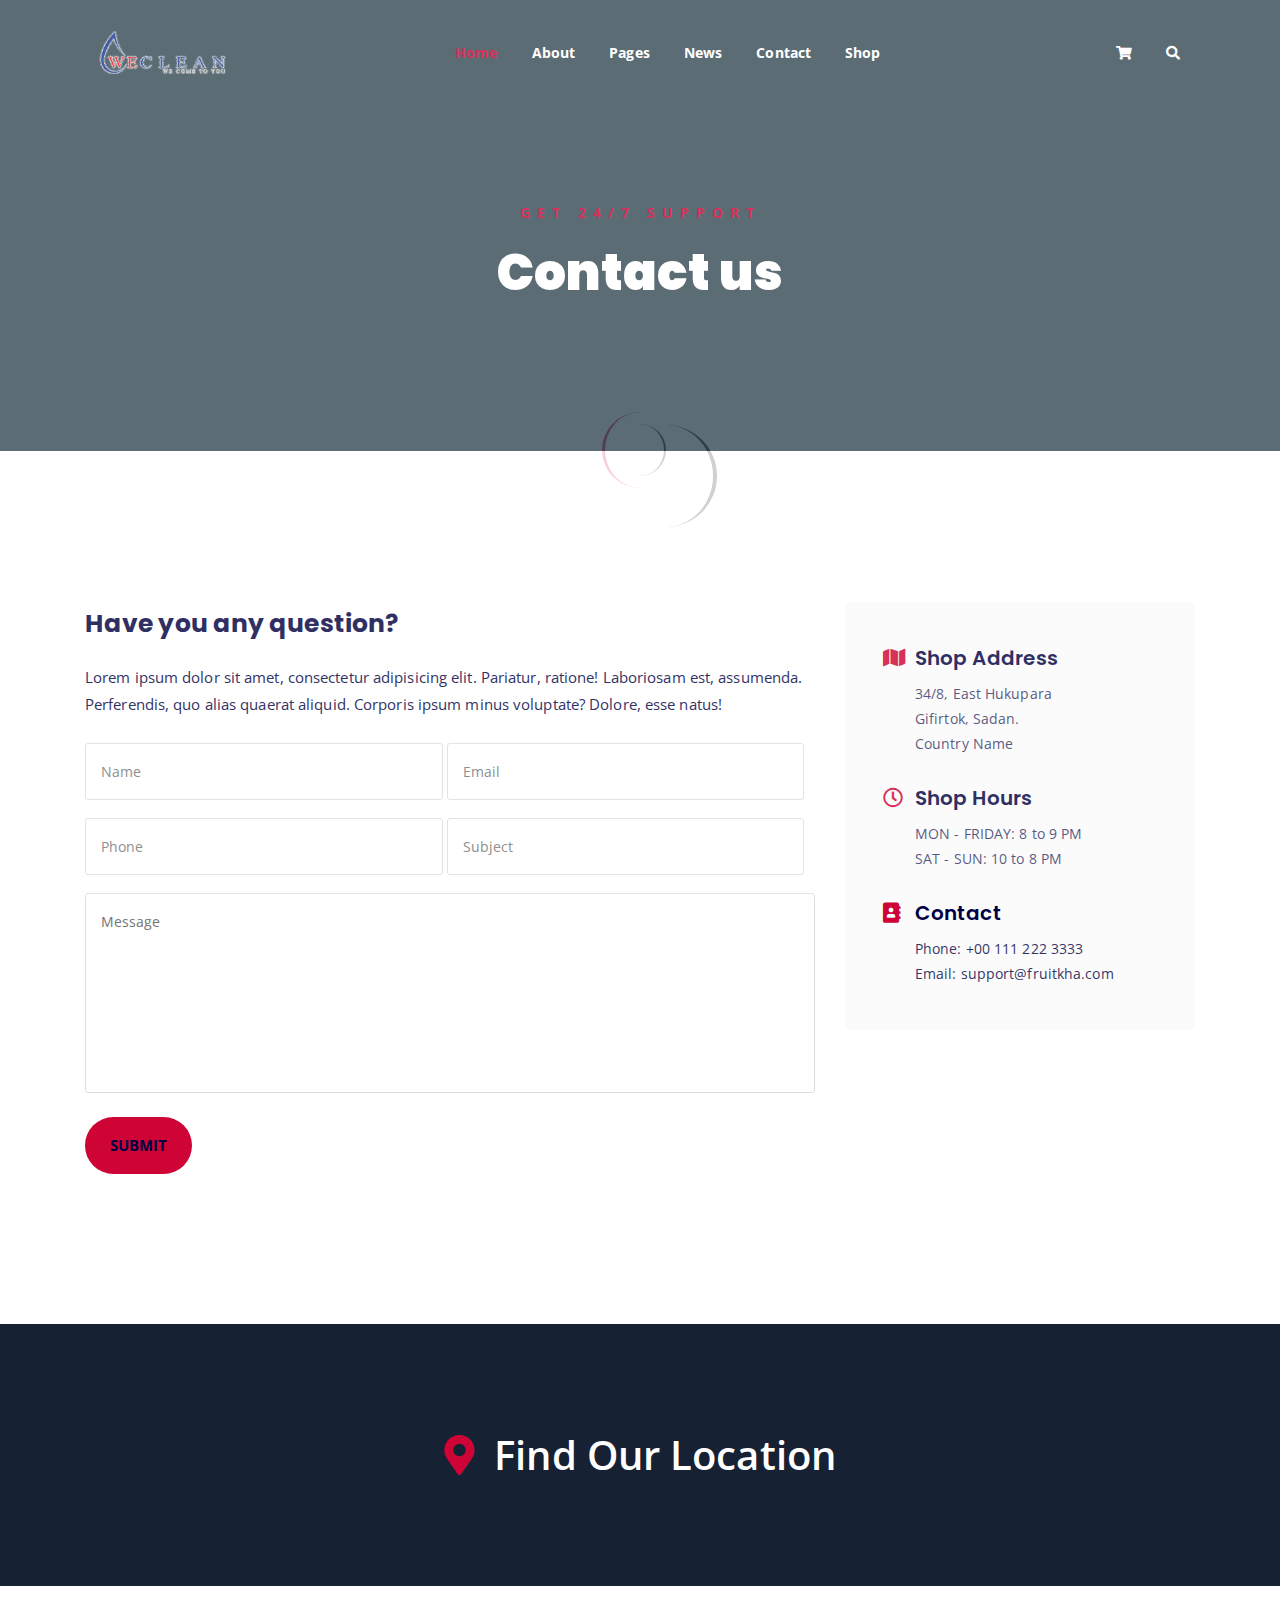
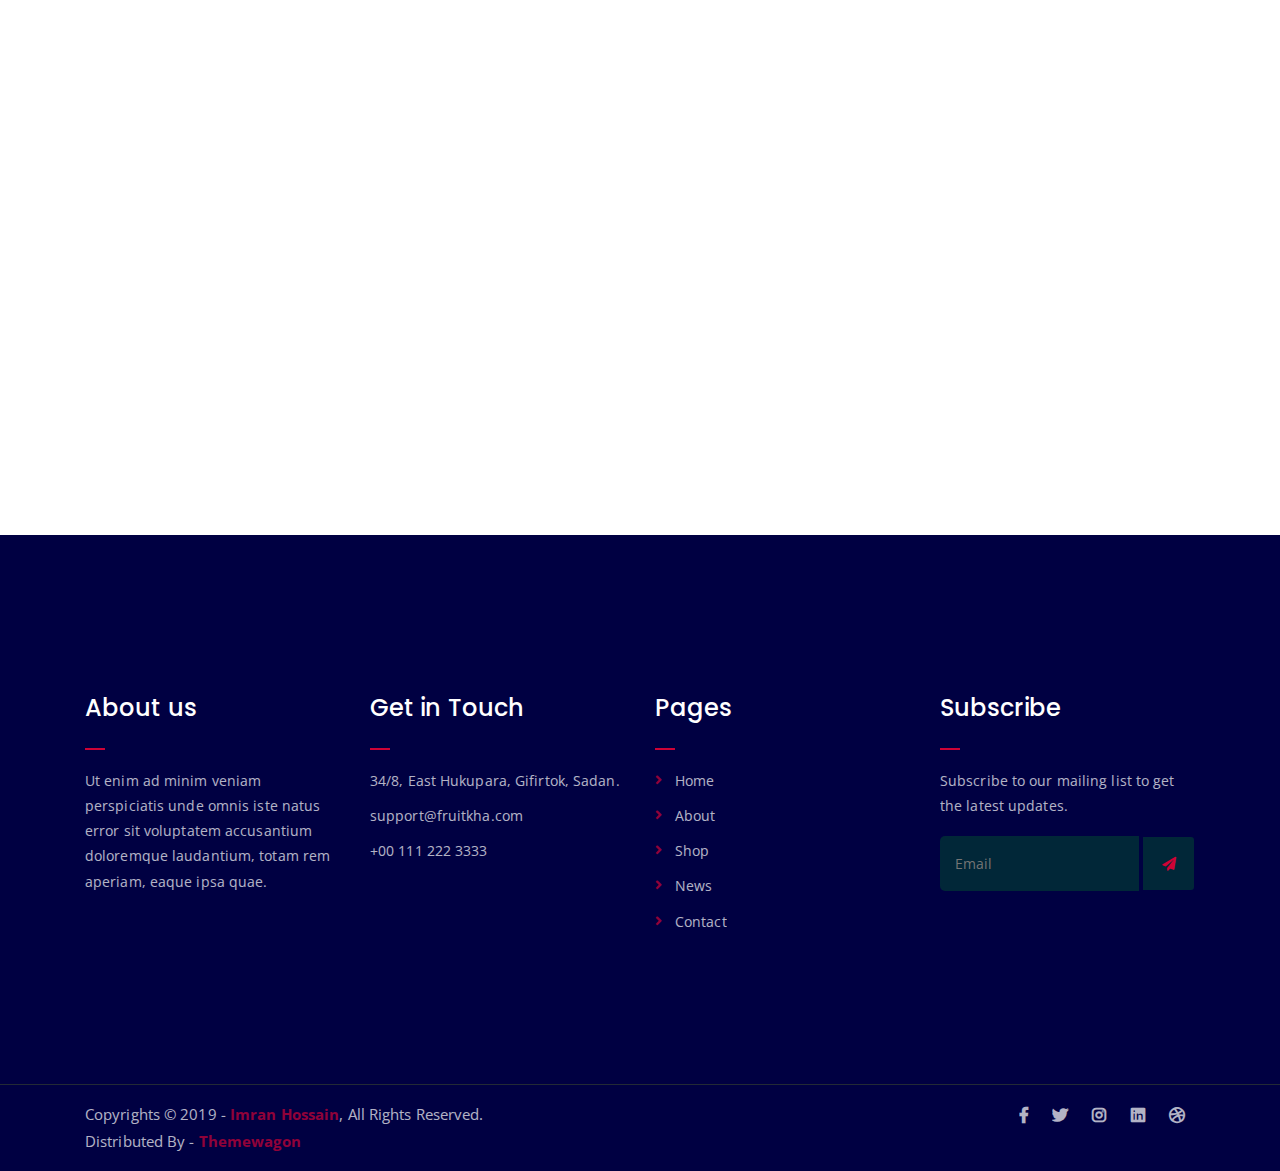
<file: contact.html>
<!DOCTYPE html>
<html lang="en">
<head>
	<meta charset="UTF-8">
	<meta http-equiv="X-UA-Compatible" content="IE=edge">
	<meta name="viewport" content="width=device-width, initial-scale=1">
	<meta name="description" content="Responsive Bootstrap4 Shop Template, Created by Imran Hossain from https://imransdesign.com/">

	<!-- title -->
	<title>Contact</title>

	<!-- favicon -->
	<link rel="shortcut icon" type="image/png" href="assets/img/favicon.png">
	<!-- google font -->
	<link href="https://fonts.googleapis.com/css?family=Open+Sans:300,400,700" rel="stylesheet">
	<link href="https://fonts.googleapis.com/css?family=Poppins:400,700&display=swap" rel="stylesheet">
	<!-- fontawesome -->
	<link rel="stylesheet" href="assets/css/all.min.css">
	<!-- bootstrap -->
	<link rel="stylesheet" href="assets/bootstrap/css/bootstrap.min.css">
	<!-- owl carousel -->
	<link rel="stylesheet" href="assets/css/owl.carousel.css">
	<!-- magnific popup -->
	<link rel="stylesheet" href="assets/css/magnific-popup.css">
	<!-- animate css -->
	<link rel="stylesheet" href="assets/css/animate.css">
	<!-- mean menu css -->
	<link rel="stylesheet" href="assets/css/meanmenu.min.css">
	<!-- main style -->
	<link rel="stylesheet" href="assets/css/main.css">
	<!-- responsive -->
	<link rel="stylesheet" href="assets/css/responsive.css">

</head>
<body>
	
	<!--PreLoader-->
    <div class="loader">
        <div class="loader-inner">
            <div class="circle"></div>
        </div>
    </div>
    <!--PreLoader Ends-->
	
	<!-- header -->
	<div class="top-header-area" id="sticker">
		<div class="container">
			<div class="row">
				<div class="col-lg-12 col-sm-12 text-center">
					<div class="main-menu-wrap">
						<!-- logo -->
						<div class="site-logo">
							<a href="index.html">
								<img src="assets/img/logo.png" alt="">
							</a>
						</div>
						<!-- logo -->

						<!-- menu start -->
						<nav class="main-menu">
							<ul>
								<li class="current-list-item"><a href="#">Home</a>
									<ul class="sub-menu">
										<li><a href="index.html">Static Home</a></li>
										<li><a href="index_2.html">Slider Home</a></li>
									</ul>
								</li>
								<li><a href="about.html">About</a></li>
								<li><a href="#">Pages</a>
									<ul class="sub-menu">
										<li><a href="404.html">404 page</a></li>
										<li><a href="about.html">About</a></li>
										<li><a href="cart.html">Cart</a></li>
										<li><a href="checkout.html">Check Out</a></li>
										<li><a href="contact.html">Contact</a></li>
										<li><a href="news.html">News</a></li>
										<li><a href="shop.html">Shop</a></li>
									</ul>
								</li>
								<li><a href="news.html">News</a>
									<ul class="sub-menu">
										<li><a href="news.html">News</a></li>
										<li><a href="single-news.html">Single News</a></li>
									</ul>
								</li>
								<li><a href="contact.html">Contact</a></li>
								<li><a href="shop.html">Shop</a>
									<ul class="sub-menu">
										<li><a href="shop.html">Shop</a></li>
										<li><a href="checkout.html">Check Out</a></li>
										<li><a href="single-product.html">Single Product</a></li>
										<li><a href="cart.html">Cart</a></li>
									</ul>
								</li>
								<li>
									<div class="header-icons">
										<a class="shopping-cart" href="cart.html"><i class="fas fa-shopping-cart"></i></a>
										<a class="mobile-hide search-bar-icon" href="#"><i class="fas fa-search"></i></a>
									</div>
								</li>
							</ul>
						</nav>
						<a class="mobile-show search-bar-icon" href="#"><i class="fas fa-search"></i></a>
						<div class="mobile-menu"></div>
						<!-- menu end -->
					</div>
				</div>
			</div>
		</div>
	</div>
	<!-- end header -->

	<!-- search area -->
	<div class="search-area">
		<div class="container">
			<div class="row">
				<div class="col-lg-12">
					<span class="close-btn"><i class="fas fa-window-close"></i></span>
					<div class="search-bar">
						<div class="search-bar-tablecell">
							<h3>Search For:</h3>
							<input type="text" placeholder="Keywords">
							<button type="submit">Search <i class="fas fa-search"></i></button>
						</div>
					</div>
				</div>
			</div>
		</div>
	</div>
	<!-- end search arewa -->
	
	<!-- breadcrumb-section -->
	<div class="breadcrumb-section breadcrumb-bg">
		<div class="container">
			<div class="row">
				<div class="col-lg-8 offset-lg-2 text-center">
					<div class="breadcrumb-text">
						<p>Get 24/7 Support</p>
						<h1>Contact us</h1>
					</div>
				</div>
			</div>
		</div>
	</div>
	<!-- end breadcrumb section -->

	<!-- contact form -->
	<div class="contact-from-section mt-150 mb-150">
		<div class="container">
			<div class="row">
				<div class="col-lg-8 mb-5 mb-lg-0">
					<div class="form-title">
						<h2>Have you any question?</h2>
						<p>Lorem ipsum dolor sit amet, consectetur adipisicing elit. Pariatur, ratione! Laboriosam est, assumenda. Perferendis, quo alias quaerat aliquid. Corporis ipsum minus voluptate? Dolore, esse natus!</p>
					</div>
				 	<div id="form_status"></div>
					<div class="contact-form">
						<form type="POST" id="fruitkha-contact" onSubmit="return valid_datas( this );">
							<p>
								<input type="text" placeholder="Name" name="name" id="name">
								<input type="email" placeholder="Email" name="email" id="email">
							</p>
							<p>
								<input type="tel" placeholder="Phone" name="phone" id="phone">
								<input type="text" placeholder="Subject" name="subject" id="subject">
							</p>
							<p><textarea name="message" id="message" cols="30" rows="10" placeholder="Message"></textarea></p>
							<input type="hidden" name="token" value="FsWga4&@f6aw" />
							<p><input type="submit" value="Submit"></p>
						</form>
					</div>
				</div>
				<div class="col-lg-4">
					<div class="contact-form-wrap">
						<div class="contact-form-box">
							<h4><i class="fas fa-map"></i> Shop Address</h4>
							<p>34/8, East Hukupara <br> Gifirtok, Sadan. <br> Country Name</p>
						</div>
						<div class="contact-form-box">
							<h4><i class="far fa-clock"></i> Shop Hours</h4>
							<p>MON - FRIDAY: 8 to 9 PM <br> SAT - SUN: 10 to 8 PM </p>
						</div>
						<div class="contact-form-box">
							<h4><i class="fas fa-address-book"></i> Contact</h4>
							<p>Phone: +00 111 222 3333 <br> Email: support@fruitkha.com</p>
						</div>
					</div>
				</div>
			</div>
		</div>
	</div>
	<!-- end contact form -->

	<!-- find our location -->
	<div class="find-location blue-bg">
		<div class="container">
			<div class="row">
				<div class="col-lg-12 text-center">
					<p> <i class="fas fa-map-marker-alt"></i> Find Our Location</p>
				</div>
			</div>
		</div>
	</div>
	<!-- end find our location -->

	<!-- google map section -->
	<div class="embed-responsive embed-responsive-21by9">
		<iframe src="https://www.google.com/maps/embed?pb=!1m18!1m12!1m3!1d26432.42324808999!2d-118.34398767954286!3d34.09378509738966!2m3!1f0!2f0!3f0!3m2!1i1024!2i768!4f13.1!3m3!1m2!1s0x80c2bf07045279bf%3A0xf67a9a6797bdfae4!2sHollywood%2C%20Los%20Angeles%2C%20CA%2C%20USA!5e0!3m2!1sen!2sbd!4v1576846473265!5m2!1sen!2sbd" width="600" height="450" frameborder="0" style="border:0;" allowfullscreen="" class="embed-responsive-item"></iframe>
	</div>
	<!-- end google map section -->


	<!-- footer -->
	<div class="footer-area">
		<div class="container">
			<div class="row">
				<div class="col-lg-3 col-md-6">
					<div class="footer-box about-widget">
						<h2 class="widget-title">About us</h2>
						<p>Ut enim ad minim veniam perspiciatis unde omnis iste natus error sit voluptatem accusantium doloremque laudantium, totam rem aperiam, eaque ipsa quae.</p>
					</div>
				</div>
				<div class="col-lg-3 col-md-6">
					<div class="footer-box get-in-touch">
						<h2 class="widget-title">Get in Touch</h2>
						<ul>
							<li>34/8, East Hukupara, Gifirtok, Sadan.</li>
							<li>support@fruitkha.com</li>
							<li>+00 111 222 3333</li>
						</ul>
					</div>
				</div>
				<div class="col-lg-3 col-md-6">
					<div class="footer-box pages">
						<h2 class="widget-title">Pages</h2>
						<ul>
							<li><a href="index.html">Home</a></li>
							<li><a href="about.html">About</a></li>
							<li><a href="services.html">Shop</a></li>
							<li><a href="news.html">News</a></li>
							<li><a href="contact.html">Contact</a></li>
						</ul>
					</div>
				</div>
				<div class="col-lg-3 col-md-6">
					<div class="footer-box subscribe">
						<h2 class="widget-title">Subscribe</h2>
						<p>Subscribe to our mailing list to get the latest updates.</p>
						<form action="index.html">
							<input type="email" placeholder="Email">
							<button type="submit"><i class="fas fa-paper-plane"></i></button>
						</form>
					</div>
				</div>
			</div>
		</div>
	</div>
	<!-- end footer -->
	
	<!-- copyright -->
	<div class="copyright">
		<div class="container">
			<div class="row">
				<div class="col-lg-6 col-md-12">
					<p>Copyrights &copy; 2019 - <a href="https://imransdesign.com/">Imran Hossain</a>,  All Rights Reserved.<br>
						Distributed By - <a href="https://themewagon.com/">Themewagon</a>
					</p>
				</div>
				<div class="col-lg-6 text-right col-md-12">
					<div class="social-icons">
						<ul>
							<li><a href="#" target="_blank"><i class="fab fa-facebook-f"></i></a></li>
							<li><a href="#" target="_blank"><i class="fab fa-twitter"></i></a></li>
							<li><a href="#" target="_blank"><i class="fab fa-instagram"></i></a></li>
							<li><a href="#" target="_blank"><i class="fab fa-linkedin"></i></a></li>
							<li><a href="#" target="_blank"><i class="fab fa-dribbble"></i></a></li>
						</ul>
					</div>
				</div>
			</div>
		</div>
	</div>
	<!-- end copyright -->
	
	<!-- jquery -->
	<script src="assets/js/jquery-1.11.3.min.js"></script>
	<!-- bootstrap -->
	<script src="assets/bootstrap/js/bootstrap.min.js"></script>
	<!-- count down -->
	<script src="assets/js/jquery.countdown.js"></script>
	<!-- isotope -->
	<script src="assets/js/jquery.isotope-3.0.6.min.js"></script>
	<!-- waypoints -->
	<script src="assets/js/waypoints.js"></script>
	<!-- owl carousel -->
	<script src="assets/js/owl.carousel.min.js"></script>
	<!-- magnific popup -->
	<script src="assets/js/jquery.magnific-popup.min.js"></script>
	<!-- mean menu -->
	<script src="assets/js/jquery.meanmenu.min.js"></script>
	<!-- sticker js -->
	<script src="assets/js/sticker.js"></script>
	<!-- form validation js -->
	<script src="assets/js/form-validate.js"></script>
	<!-- main js -->
	<script src="assets/js/main.js"></script>
	
</body>
</html>
</file>
<file: assets/css/responsive.css>
/* Medium Layout: 1280px. */
@media only screen and (min-width: 992px) {
}

@media only screen and (min-width: 992px) and (max-width: 1200px) { 
	.hero-text h1 {
	    font-size: 45px;
	}

	a.video-play-btn {
		right: 51%;
	}
	.hero-area div.hero-form {
		bottom: -20%;
	}

	.cart-buttons a:first-child {
	    margin-right: 0;
	    margin-bottom: 15px;
	}
	.contact-form form p input[type=email] {
	    margin-left: 8px;
	}
	.contact-form-box h4 i {
	    left: -20%;
	}
	.comment-template form p input[type=email] {
	    margin-left: 8px;
	}
	ul.main-menu li a {
	    padding: 15px 13px;
	}
	span.close-btn {
	    right: 0;
	}
	ul.sub-menu li a {
	    padding: 7px 10px;
	}

}
/* Tablet Layout: 768px. */
@media only screen and (min-width: 768px) and (max-width: 991px) { 
	.hero-text h1 {
	    font-size: 40px;
	}
	.footer-box {
	    margin-bottom: 40px;
	}
	.copyright p {
	    text-align: center;
	}
	.copyright .social-icons {
	    text-align: center;
	}
	.feature-bg:after {
		display: none;
	}
	.single-team-item {
	    margin-bottom: 30px;
	}
	table.cart-table {
	    margin-bottom: 50px;
	}
	.order-details-wrap {
	    margin-top: 50px;
	}
	.contact-form form p input[type=text], 
	.contact-form form p input[type=tel], 
	.contact-form form p input[type=email] {
	    width: 100%;
	}

	.contact-form form p input[type=email] {
	    margin-left: 0;
	    margin-top: 15px;
	}
	.contact-form form p input[type=tel] {
		margin-bottom: 15px;
	}

	.hero-area div.hero-form {
		width: 325px;
		top: 30%;
	}

	.comment-template form p input[type=text], 
	.comment-template form p input[type=email] {
	    width: 100%;
	}

	.comment-template form p input[type=email] {
	    margin-top: 15px;
	    margin-left: 0;
	}
	.sidebar-section {
	    margin-left: 0;
	    margin-top: 50px;
	}
	.single-product-img {
	    margin-bottom: 30px;
	}
	.single-product-img img {
	    width: 100%;
	}
	.single-project-img img {
	    width: 100%;
	}
	.site-logo a img {
	    max-width: 150px;
	}
	.site-logo {
	    text-align: center;
	    position: absolute;
	    z-index: 999;
	}
	.mean-container .mean-bar {
		z-index: 2;
	}
	.responsive-menu-wrap {
	    display: block;
	}
	.header-icons {
	    text-align: center;
	}
	.top-header-area {
	    padding: 15px 0;
	}

	.responsive-menu-wrap {
	    position: absolute;
	    top: 0;
	}

	.featured-section {
	    padding: 0;
	}

	.responsive-menu-wrap {
	    left: 50%;
	    margin-top: 10px;
	    margin-left: -57.5px;
	}
	.hero-text-tablecell {
	    padding: 0px 70px;
	}
	.hero-form .hero-text h1 {
	    font-size: 30px;
	}

	.hero-form .hero-text p.subtitle {
	    font-size: 13px;
	}

	.hero-form .hero-btns a.bordered-btn {
	    margin-left: 0;
	    margin-top: 20px;
	}

	.sticky-wrapper.is-sticky .top-header-area {
	    position: absolute!important;
	    background-color: transparent;
	}
	.featured-box {
	    padding: 30px;
	}

	.featured-section {
	    padding: 100px 0;
	}
	nav.main-menu {
	    display: none;
	}
	table.order-details {
	    width: 100%;
	}
	.contact-form-box h4 i {
	    left: -7%;
	}
	.single-product-content h3 {
	    font-size: 20px;
	    font-weight: 500;
	    line-height: 1.6;
	}

	.single-product-content {
	    margin-left: 15px;
	}
	a.mobile-hide.search-bar-icon {
	    display: none!important;
	}
	.mobile-show {
		display: block!important;
	}
	a.mobile-show.search-bar-icon {
	    position: absolute;
	    right: 60px;
	    top: 22px;
	    z-index: 999;
	    color: #fff;
	}

}

/* Mobile Layout: 320px. */
@media only screen and (max-width: 767px) {

	.site-logo img {
	    max-width: 150px;
	}

	.responsive-menu-wrap {
	    top: -35px;
	}

	span.close-btn {
		right: 35px;
	}
	.header-icons {
	    text-align: center;
	}
	.hero-text h1 {
	    font-size: 28px;
	}

	.hero-text p.subtitle {
	    font-size: 13px;
	}
	.section-title p {
	    max-width: 400px;
	}

	.section-title h3 {
	    font-size: 25px;
	}

	p.testimonial-body {
	    font-size: 15px;
	}
	.responsive-menu {
	    left: auto;
	    right: 0;
	}

	.featured-section {
	    padding: 0;
	}

	a.video-play-btn {
	    right: auto;
	    left: 50%;
	    margin-left: -45px;
	}

	.shop-banner h3 {
		font-size: 34px;
	}

	.footer-box {
	    margin-bottom: 50px;
	}

	.copyright p {
	    text-align: center;
	}

	.social-icons {
	    text-align: center;
	}

	.footer-area {
		padding: 80px 0;
	}

	.hero-text {
	    text-align: center;
	}

	.responsive-menu-wrap {
	    position: relative;
	}

	.breadcrumb-text h1 {
	    font-size: 30px;
	}

	.feature-bg:after {
	    display: none;
	}
	
	.text-block {
	    margin-bottom: 50px;
	}

	.single-team-item {
	    margin-bottom: 50px;
	}

	.team-bg {
	    height: 450px;
	}

	.total-section {
	    margin-top: 30px;
	}

	.order-details-wrap {
	    margin-top: 50px;
	}

	.contact-form form p input[type=text], 
	.contact-form form p input[type=tel], 
	.contact-form form p input[type=email] {
	    width: 100%;
	}
	.contact-form form p input[type=tel] {
		margin-bottom: 15px;
	}

	.contact-form form p input[type=email] {
	    margin-left: 0;
	    margin-top: 15px;
	}

	.find-location p {
	    font-size: 20px;
	}

	.comment-template form p input[type=email] {
	    margin-left: 0;
	    margin-top: 15px;
	}

	.comment-template form p input[type=text], 
	.comment-template form p input[type=email] {
	    width: 100%;
	}

	.sidebar-section {
	    margin-left: 0;
	    margin-top: 50px;
	}

	.single-product-content {
	    margin-left: 0;
	    margin-top: 15px;
	}

	.single-product-content h3 {
	    font-size: 20px;
	    line-height: 1.5;
	}

	.product-image {
	    padding: 60px;
	    padding-bottom: 0;
	}

	.header-icons {
	    text-align: right;
	    margin-top: 15px;
	}

	.feature-bg {
	    margin: 100px 0;
	}

	.margin-top-150p {
	    margin-top: 650px;
	}

	.display-hidden {
	    display: none;
	}

	.hero-area div.hero-form {
		right: 0;
	}

	.hero-btns a.boxed-btn {
	    display: block;
	    margin: 0 auto;
	}

	.hero-btns {
	    text-align: center;
	}

	.hero-btns a.bordered-btn {
	    margin-left: 0;
	    margin-top: 15px;
	    display: block;
	}
	.hero-area div.hero-form {
		width: auto;
	}
	.section-title p {
		max-width: 285px;
	}

	p.testimonial-body {
		max-width: 285px;
	}
	.hero-area div.hero-form {
		top: 0;
	}
	.single-media-wrap h4 {
	    font-size: 15px;
	}

	.sticky-wrapper.is-sticky .top-header-area {
	    position: absolute!important;
	    background-color: transparent;
	    padding: 25px 0;
	}
	.featured-box {
	    padding: 0 45px;
	    margin-bottom: 10px;
	}

	.featured-section {
	    padding: 100px 0;
	}
	.search-bar-tablecell input {
	    font-size: 20px;
	}
	.header-icons {
		margin-top: 0;
	}
	.site-logo {
    position: absolute;
	    z-index: 99;
	}

	.mean-container .mean-bar {
	    z-index: 2;
	}
	.section-title {
	    margin-bottom: 50px;
	}
	.service-text h3 {
	    font-size: 18px;
	}
	.featured-box h2 {
	    font-size: 23px;
	}

	.featured-box h3 {
	    font-size: 18px;
	}

	.cta-text h3 {
	    line-height: 1.6;
	}

	.news-text-box h3 {
	    font-size: 20px;
	    line-height: 1.5;
	}

	.copyright p {
	    padding-bottom: 0;
	}
	.single-service-box {
	    padding: 30px;
	}

	.service-icon-table {
	    height: 80px;
	}

	.service-icon-tablecell i {
	    font-size: 30px;
	}

	.main-menu {
	    display: none;
	}
	.error-text h1 {
	    font-size: 25px;
	}
	h2.widget-title {
	    font-size: 20px;
	}
	.cart-table-wrap {
	    width: 100%;
	    overflow-x: scroll;
	}
	table.cart-table {
		width: 690px;
	}
	.cart-buttons a:first-child {
	    margin-bottom: 15px;
	}
	.form-title h2 {
	    font-size: 20px;
	}

	.contact-form-box h4 i {
	    left: -20%;
	}
	.featured-text p {
	    line-height: 1.8;
	}
	.single-artcile-bg {
	    height: 300px;
	}

	.single-article-text h2 {
	    font-size: 20px;
	}

	.comments-list-wrap h3, .comment-template h4 {
	    font-size: 20px;
	}

	.comment-user-avater img {
	    max-width: 45px;
	}

	.comment-text-body {
	    padding-left: 60px;
	}

	.comment-text-body h4 a {
	    display: block;
	    border: none;
	    margin-left: 0;
	    margin-top: 10px;
	}

	.comment-text-body h4 {
	    font-size: 18px;
	}

	.comment-text-body p {
	    line-height: 1.8;
	}

	.single-comment-body.child {
	    margin-left: 0;
	}
	.single-product-content h3 {
	    font-size: 20px;
	    line-height: 1.5;
	}
	a.mobile-hide.search-bar-icon {
	    display: none!important;
	}
	.mobile-show {
		display: block!important;
	}
	a.mobile-show.search-bar-icon {
	    position: absolute;
	    right: 60px;
	    top: 22px;
	    z-index: 999;
	    color: #fff;
	}
}
/* Wide Mobile Layout: 480px. */
@media only screen and (min-width: 480px) and (max-width: 767px) { 
	.hero-area div.hero-form {
	    margin: 0 auto;
	    right: auto;
	    width: 380px;
	    left: 50%;
	    margin-left: -190px;
	}

	.hero-btns {
	    text-align: center;
	}

	.hero-btns a.bordered-btn {
	    margin-left: 0;
	    margin-top: 15px;
	    display: block;
	}
}
</file>
<file: assets/css/all.min.css>
.fa,.fab,.fal,.far,.fas{-moz-osx-font-smoothing:grayscale;-webkit-font-smoothing:antialiased;display:inline-block;font-style:normal;font-variant:normal;text-rendering:auto;line-height:1}.fa-lg{font-size:1.33333em;line-height:.75em;vertical-align:-.0667em}.fa-xs{font-size:.75em}.fa-sm{font-size:.875em}.fa-1x{font-size:1em}.fa-2x{font-size:2em}.fa-3x{font-size:3em}.fa-4x{font-size:4em}.fa-5x{font-size:5em}.fa-6x{font-size:6em}.fa-7x{font-size:7em}.fa-8x{font-size:8em}.fa-9x{font-size:9em}.fa-10x{font-size:10em}.fa-fw{text-align:center;width:1.25em}.fa-ul{list-style-type:none;margin-left:2.5em;padding-left:0}.fa-ul>li{position:relative}.fa-li{left:-2em;position:absolute;text-align:center;width:2em;line-height:inherit}.fa-border{border:.08em solid #eee;border-radius:.1em;padding:.2em .25em .15em}.fa-pull-left{float:left}.fa-pull-right{float:right}.fa.fa-pull-left,.fab.fa-pull-left,.fal.fa-pull-left,.far.fa-pull-left,.fas.fa-pull-left{margin-right:.3em}.fa.fa-pull-right,.fab.fa-pull-right,.fal.fa-pull-right,.far.fa-pull-right,.fas.fa-pull-right{margin-left:.3em}.fa-spin{animation:fa-spin 2s infinite linear}.fa-pulse{animation:fa-spin 1s infinite steps(8)}@keyframes fa-spin{0%{transform:rotate(0deg)}to{transform:rotate(1turn)}}.fa-rotate-90{-ms-filter:"progid:DXImageTransform.Microsoft.BasicImage(rotation=1)";transform:rotate(90deg)}.fa-rotate-180{-ms-filter:"progid:DXImageTransform.Microsoft.BasicImage(rotation=2)";transform:rotate(180deg)}.fa-rotate-270{-ms-filter:"progid:DXImageTransform.Microsoft.BasicImage(rotation=3)";transform:rotate(270deg)}.fa-flip-horizontal{-ms-filter:"progid:DXImageTransform.Microsoft.BasicImage(rotation=0, mirror=1)";transform:scaleX(-1)}.fa-flip-vertical{transform:scaleY(-1)}.fa-flip-horizontal.fa-flip-vertical,.fa-flip-vertical{-ms-filter:"progid:DXImageTransform.Microsoft.BasicImage(rotation=2, mirror=1)"}.fa-flip-horizontal.fa-flip-vertical{transform:scale(-1)}:root .fa-flip-horizontal,:root .fa-flip-vertical,:root .fa-rotate-90,:root .fa-rotate-180,:root .fa-rotate-270{filter:none}.fa-stack{display:inline-block;height:2em;line-height:2em;position:relative;vertical-align:middle;width:2.5em}.fa-stack-1x,.fa-stack-2x{left:0;position:absolute;text-align:center;width:100%}.fa-stack-1x{line-height:inherit}.fa-stack-2x{font-size:2em}.fa-inverse{color:#fff}.fa-500px:before{content:"\f26e"}.fa-accessible-icon:before{content:"\f368"}.fa-accusoft:before{content:"\f369"}.fa-acquisitions-incorporated:before{content:"\f6af"}.fa-ad:before{content:"\f641"}.fa-address-book:before{content:"\f2b9"}.fa-address-card:before{content:"\f2bb"}.fa-adjust:before{content:"\f042"}.fa-adn:before{content:"\f170"}.fa-adobe:before{content:"\f778"}.fa-adversal:before{content:"\f36a"}.fa-affiliatetheme:before{content:"\f36b"}.fa-air-freshener:before{content:"\f5d0"}.fa-algolia:before{content:"\f36c"}.fa-align-center:before{content:"\f037"}.fa-align-justify:before{content:"\f039"}.fa-align-left:before{content:"\f036"}.fa-align-right:before{content:"\f038"}.fa-alipay:before{content:"\f642"}.fa-allergies:before{content:"\f461"}.fa-amazon:before{content:"\f270"}.fa-amazon-pay:before{content:"\f42c"}.fa-ambulance:before{content:"\f0f9"}.fa-american-sign-language-interpreting:before{content:"\f2a3"}.fa-amilia:before{content:"\f36d"}.fa-anchor:before{content:"\f13d"}.fa-android:before{content:"\f17b"}.fa-angellist:before{content:"\f209"}.fa-angle-double-down:before{content:"\f103"}.fa-angle-double-left:before{content:"\f100"}.fa-angle-double-right:before{content:"\f101"}.fa-angle-double-up:before{content:"\f102"}.fa-angle-down:before{content:"\f107"}.fa-angle-left:before{content:"\f104"}.fa-angle-right:before{content:"\f105"}.fa-angle-up:before{content:"\f106"}.fa-angry:before{content:"\f556"}.fa-angrycreative:before{content:"\f36e"}.fa-angular:before{content:"\f420"}.fa-ankh:before{content:"\f644"}.fa-app-store:before{content:"\f36f"}.fa-app-store-ios:before{content:"\f370"}.fa-apper:before{content:"\f371"}.fa-apple:before{content:"\f179"}.fa-apple-alt:before{content:"\f5d1"}.fa-apple-pay:before{content:"\f415"}.fa-archive:before{content:"\f187"}.fa-archway:before{content:"\f557"}.fa-arrow-alt-circle-down:before{content:"\f358"}.fa-arrow-alt-circle-left:before{content:"\f359"}.fa-arrow-alt-circle-right:before{content:"\f35a"}.fa-arrow-alt-circle-up:before{content:"\f35b"}.fa-arrow-circle-down:before{content:"\f0ab"}.fa-arrow-circle-left:before{content:"\f0a8"}.fa-arrow-circle-right:before{content:"\f0a9"}.fa-arrow-circle-up:before{content:"\f0aa"}.fa-arrow-down:before{content:"\f063"}.fa-arrow-left:before{content:"\f060"}.fa-arrow-right:before{content:"\f061"}.fa-arrow-up:before{content:"\f062"}.fa-arrows-alt:before{content:"\f0b2"}.fa-arrows-alt-h:before{content:"\f337"}.fa-arrows-alt-v:before{content:"\f338"}.fa-artstation:before{content:"\f77a"}.fa-assistive-listening-systems:before{content:"\f2a2"}.fa-asterisk:before{content:"\f069"}.fa-asymmetrik:before{content:"\f372"}.fa-at:before{content:"\f1fa"}.fa-atlas:before{content:"\f558"}.fa-atlassian:before{content:"\f77b"}.fa-atom:before{content:"\f5d2"}.fa-audible:before{content:"\f373"}.fa-audio-description:before{content:"\f29e"}.fa-autoprefixer:before{content:"\f41c"}.fa-avianex:before{content:"\f374"}.fa-aviato:before{content:"\f421"}.fa-award:before{content:"\f559"}.fa-aws:before{content:"\f375"}.fa-baby:before{content:"\f77c"}.fa-baby-carriage:before{content:"\f77d"}.fa-backspace:before{content:"\f55a"}.fa-backward:before{content:"\f04a"}.fa-balance-scale:before{content:"\f24e"}.fa-ban:before{content:"\f05e"}.fa-band-aid:before{content:"\f462"}.fa-bandcamp:before{content:"\f2d5"}.fa-barcode:before{content:"\f02a"}.fa-bars:before{content:"\f0c9"}.fa-baseball-ball:before{content:"\f433"}.fa-basketball-ball:before{content:"\f434"}.fa-bath:before{content:"\f2cd"}.fa-battery-empty:before{content:"\f244"}.fa-battery-full:before{content:"\f240"}.fa-battery-half:before{content:"\f242"}.fa-battery-quarter:before{content:"\f243"}.fa-battery-three-quarters:before{content:"\f241"}.fa-bed:before{content:"\f236"}.fa-beer:before{content:"\f0fc"}.fa-behance:before{content:"\f1b4"}.fa-behance-square:before{content:"\f1b5"}.fa-bell:before{content:"\f0f3"}.fa-bell-slash:before{content:"\f1f6"}.fa-bezier-curve:before{content:"\f55b"}.fa-bible:before{content:"\f647"}.fa-bicycle:before{content:"\f206"}.fa-bimobject:before{content:"\f378"}.fa-binoculars:before{content:"\f1e5"}.fa-biohazard:before{content:"\f780"}.fa-birthday-cake:before{content:"\f1fd"}.fa-bitbucket:before{content:"\f171"}.fa-bitcoin:before{content:"\f379"}.fa-bity:before{content:"\f37a"}.fa-black-tie:before{content:"\f27e"}.fa-blackberry:before{content:"\f37b"}.fa-blender:before{content:"\f517"}.fa-blender-phone:before{content:"\f6b6"}.fa-blind:before{content:"\f29d"}.fa-blog:before{content:"\f781"}.fa-blogger:before{content:"\f37c"}.fa-blogger-b:before{content:"\f37d"}.fa-bluetooth:before{content:"\f293"}.fa-bluetooth-b:before{content:"\f294"}.fa-bold:before{content:"\f032"}.fa-bolt:before{content:"\f0e7"}.fa-bomb:before{content:"\f1e2"}.fa-bone:before{content:"\f5d7"}.fa-bong:before{content:"\f55c"}.fa-book:before{content:"\f02d"}.fa-book-dead:before{content:"\f6b7"}.fa-book-open:before{content:"\f518"}.fa-book-reader:before{content:"\f5da"}.fa-bookmark:before{content:"\f02e"}.fa-bowling-ball:before{content:"\f436"}.fa-box:before{content:"\f466"}.fa-box-open:before{content:"\f49e"}.fa-boxes:before{content:"\f468"}.fa-braille:before{content:"\f2a1"}.fa-brain:before{content:"\f5dc"}.fa-briefcase:before{content:"\f0b1"}.fa-briefcase-medical:before{content:"\f469"}.fa-broadcast-tower:before{content:"\f519"}.fa-broom:before{content:"\f51a"}.fa-brush:before{content:"\f55d"}.fa-btc:before{content:"\f15a"}.fa-bug:before{content:"\f188"}.fa-building:before{content:"\f1ad"}.fa-bullhorn:before{content:"\f0a1"}.fa-bullseye:before{content:"\f140"}.fa-burn:before{content:"\f46a"}.fa-buromobelexperte:before{content:"\f37f"}.fa-bus:before{content:"\f207"}.fa-bus-alt:before{content:"\f55e"}.fa-business-time:before{content:"\f64a"}.fa-buysellads:before{content:"\f20d"}.fa-calculator:before{content:"\f1ec"}.fa-calendar:before{content:"\f133"}.fa-calendar-alt:before{content:"\f073"}.fa-calendar-check:before{content:"\f274"}.fa-calendar-day:before{content:"\f783"}.fa-calendar-minus:before{content:"\f272"}.fa-calendar-plus:before{content:"\f271"}.fa-calendar-times:before{content:"\f273"}.fa-calendar-week:before{content:"\f784"}.fa-camera:before{content:"\f030"}.fa-camera-retro:before{content:"\f083"}.fa-campground:before{content:"\f6bb"}.fa-canadian-maple-leaf:before{content:"\f785"}.fa-candy-cane:before{content:"\f786"}.fa-cannabis:before{content:"\f55f"}.fa-capsules:before{content:"\f46b"}.fa-car:before{content:"\f1b9"}.fa-car-alt:before{content:"\f5de"}.fa-car-battery:before{content:"\f5df"}.fa-car-crash:before{content:"\f5e1"}.fa-car-side:before{content:"\f5e4"}.fa-caret-down:before{content:"\f0d7"}.fa-caret-left:before{content:"\f0d9"}.fa-caret-right:before{content:"\f0da"}.fa-caret-square-down:before{content:"\f150"}.fa-caret-square-left:before{content:"\f191"}.fa-caret-square-right:before{content:"\f152"}.fa-caret-square-up:before{content:"\f151"}.fa-caret-up:before{content:"\f0d8"}.fa-carrot:before{content:"\f787"}.fa-cart-arrow-down:before{content:"\f218"}.fa-cart-plus:before{content:"\f217"}.fa-cash-register:before{content:"\f788"}.fa-cat:before{content:"\f6be"}.fa-cc-amazon-pay:before{content:"\f42d"}.fa-cc-amex:before{content:"\f1f3"}.fa-cc-apple-pay:before{content:"\f416"}.fa-cc-diners-club:before{content:"\f24c"}.fa-cc-discover:before{content:"\f1f2"}.fa-cc-jcb:before{content:"\f24b"}.fa-cc-mastercard:before{content:"\f1f1"}.fa-cc-paypal:before{content:"\f1f4"}.fa-cc-stripe:before{content:"\f1f5"}.fa-cc-visa:before{content:"\f1f0"}.fa-centercode:before{content:"\f380"}.fa-centos:before{content:"\f789"}.fa-certificate:before{content:"\f0a3"}.fa-chair:before{content:"\f6c0"}.fa-chalkboard:before{content:"\f51b"}.fa-chalkboard-teacher:before{content:"\f51c"}.fa-charging-station:before{content:"\f5e7"}.fa-chart-area:before{content:"\f1fe"}.fa-chart-bar:before{content:"\f080"}.fa-chart-line:before{content:"\f201"}.fa-chart-pie:before{content:"\f200"}.fa-check:before{content:"\f00c"}.fa-check-circle:before{content:"\f058"}.fa-check-double:before{content:"\f560"}.fa-check-square:before{content:"\f14a"}.fa-chess:before{content:"\f439"}.fa-chess-bishop:before{content:"\f43a"}.fa-chess-board:before{content:"\f43c"}.fa-chess-king:before{content:"\f43f"}.fa-chess-knight:before{content:"\f441"}.fa-chess-pawn:before{content:"\f443"}.fa-chess-queen:before{content:"\f445"}.fa-chess-rook:before{content:"\f447"}.fa-chevron-circle-down:before{content:"\f13a"}.fa-chevron-circle-left:before{content:"\f137"}.fa-chevron-circle-right:before{content:"\f138"}.fa-chevron-circle-up:before{content:"\f139"}.fa-chevron-down:before{content:"\f078"}.fa-chevron-left:before{content:"\f053"}.fa-chevron-right:before{content:"\f054"}.fa-chevron-up:before{content:"\f077"}.fa-child:before{content:"\f1ae"}.fa-chrome:before{content:"\f268"}.fa-church:before{content:"\f51d"}.fa-circle:before{content:"\f111"}.fa-circle-notch:before{content:"\f1ce"}.fa-city:before{content:"\f64f"}.fa-clipboard:before{content:"\f328"}.fa-clipboard-check:before{content:"\f46c"}.fa-clipboard-list:before{content:"\f46d"}.fa-clock:before{content:"\f017"}.fa-clone:before{content:"\f24d"}.fa-closed-captioning:before{content:"\f20a"}.fa-cloud:before{content:"\f0c2"}.fa-cloud-download-alt:before{content:"\f381"}.fa-cloud-meatball:before{content:"\f73b"}.fa-cloud-moon:before{content:"\f6c3"}.fa-cloud-moon-rain:before{content:"\f73c"}.fa-cloud-rain:before{content:"\f73d"}.fa-cloud-showers-heavy:before{content:"\f740"}.fa-cloud-sun:before{content:"\f6c4"}.fa-cloud-sun-rain:before{content:"\f743"}.fa-cloud-upload-alt:before{content:"\f382"}.fa-cloudscale:before{content:"\f383"}.fa-cloudsmith:before{content:"\f384"}.fa-cloudversify:before{content:"\f385"}.fa-cocktail:before{content:"\f561"}.fa-code:before{content:"\f121"}.fa-code-branch:before{content:"\f126"}.fa-codepen:before{content:"\f1cb"}.fa-codiepie:before{content:"\f284"}.fa-coffee:before{content:"\f0f4"}.fa-cog:before{content:"\f013"}.fa-cogs:before{content:"\f085"}.fa-coins:before{content:"\f51e"}.fa-columns:before{content:"\f0db"}.fa-comment:before{content:"\f075"}.fa-comment-alt:before{content:"\f27a"}.fa-comment-dollar:before{content:"\f651"}.fa-comment-dots:before{content:"\f4ad"}.fa-comment-slash:before{content:"\f4b3"}.fa-comments:before{content:"\f086"}.fa-comments-dollar:before{content:"\f653"}.fa-compact-disc:before{content:"\f51f"}.fa-compass:before{content:"\f14e"}.fa-compress:before{content:"\f066"}.fa-compress-arrows-alt:before{content:"\f78c"}.fa-concierge-bell:before{content:"\f562"}.fa-confluence:before{content:"\f78d"}.fa-connectdevelop:before{content:"\f20e"}.fa-contao:before{content:"\f26d"}.fa-cookie:before{content:"\f563"}.fa-cookie-bite:before{content:"\f564"}.fa-copy:before{content:"\f0c5"}.fa-copyright:before{content:"\f1f9"}.fa-couch:before{content:"\f4b8"}.fa-cpanel:before{content:"\f388"}.fa-creative-commons:before{content:"\f25e"}.fa-creative-commons-by:before{content:"\f4e7"}.fa-creative-commons-nc:before{content:"\f4e8"}.fa-creative-commons-nc-eu:before{content:"\f4e9"}.fa-creative-commons-nc-jp:before{content:"\f4ea"}.fa-creative-commons-nd:before{content:"\f4eb"}.fa-creative-commons-pd:before{content:"\f4ec"}.fa-creative-commons-pd-alt:before{content:"\f4ed"}.fa-creative-commons-remix:before{content:"\f4ee"}.fa-creative-commons-sa:before{content:"\f4ef"}.fa-creative-commons-sampling:before{content:"\f4f0"}.fa-creative-commons-sampling-plus:before{content:"\f4f1"}.fa-creative-commons-share:before{content:"\f4f2"}.fa-creative-commons-zero:before{content:"\f4f3"}.fa-credit-card:before{content:"\f09d"}.fa-critical-role:before{content:"\f6c9"}.fa-crop:before{content:"\f125"}.fa-crop-alt:before{content:"\f565"}.fa-cross:before{content:"\f654"}.fa-crosshairs:before{content:"\f05b"}.fa-crow:before{content:"\f520"}.fa-crown:before{content:"\f521"}.fa-css3:before{content:"\f13c"}.fa-css3-alt:before{content:"\f38b"}.fa-cube:before{content:"\f1b2"}.fa-cubes:before{content:"\f1b3"}.fa-cut:before{content:"\f0c4"}.fa-cuttlefish:before{content:"\f38c"}.fa-d-and-d:before{content:"\f38d"}.fa-d-and-d-beyond:before{content:"\f6ca"}.fa-dashcube:before{content:"\f210"}.fa-database:before{content:"\f1c0"}.fa-deaf:before{content:"\f2a4"}.fa-delicious:before{content:"\f1a5"}.fa-democrat:before{content:"\f747"}.fa-deploydog:before{content:"\f38e"}.fa-deskpro:before{content:"\f38f"}.fa-desktop:before{content:"\f108"}.fa-dev:before{content:"\f6cc"}.fa-deviantart:before{content:"\f1bd"}.fa-dharmachakra:before{content:"\f655"}.fa-dhl:before{content:"\f790"}.fa-diagnoses:before{content:"\f470"}.fa-diaspora:before{content:"\f791"}.fa-dice:before{content:"\f522"}.fa-dice-d20:before{content:"\f6cf"}.fa-dice-d6:before{content:"\f6d1"}.fa-dice-five:before{content:"\f523"}.fa-dice-four:before{content:"\f524"}.fa-dice-one:before{content:"\f525"}.fa-dice-six:before{content:"\f526"}.fa-dice-three:before{content:"\f527"}.fa-dice-two:before{content:"\f528"}.fa-digg:before{content:"\f1a6"}.fa-digital-ocean:before{content:"\f391"}.fa-digital-tachograph:before{content:"\f566"}.fa-directions:before{content:"\f5eb"}.fa-discord:before{content:"\f392"}.fa-discourse:before{content:"\f393"}.fa-divide:before{content:"\f529"}.fa-dizzy:before{content:"\f567"}.fa-dna:before{content:"\f471"}.fa-dochub:before{content:"\f394"}.fa-docker:before{content:"\f395"}.fa-dog:before{content:"\f6d3"}.fa-dollar-sign:before{content:"\f155"}.fa-dolly:before{content:"\f472"}.fa-dolly-flatbed:before{content:"\f474"}.fa-donate:before{content:"\f4b9"}.fa-door-closed:before{content:"\f52a"}.fa-door-open:before{content:"\f52b"}.fa-dot-circle:before{content:"\f192"}.fa-dove:before{content:"\f4ba"}.fa-download:before{content:"\f019"}.fa-draft2digital:before{content:"\f396"}.fa-drafting-compass:before{content:"\f568"}.fa-dragon:before{content:"\f6d5"}.fa-draw-polygon:before{content:"\f5ee"}.fa-dribbble:before{content:"\f17d"}.fa-dribbble-square:before{content:"\f397"}.fa-dropbox:before{content:"\f16b"}.fa-drum:before{content:"\f569"}.fa-drum-steelpan:before{content:"\f56a"}.fa-drumstick-bite:before{content:"\f6d7"}.fa-drupal:before{content:"\f1a9"}.fa-dumbbell:before{content:"\f44b"}.fa-dumpster:before{content:"\f793"}.fa-dumpster-fire:before{content:"\f794"}.fa-dungeon:before{content:"\f6d9"}.fa-dyalog:before{content:"\f399"}.fa-earlybirds:before{content:"\f39a"}.fa-ebay:before{content:"\f4f4"}.fa-edge:before{content:"\f282"}.fa-edit:before{content:"\f044"}.fa-eject:before{content:"\f052"}.fa-elementor:before{content:"\f430"}.fa-ellipsis-h:before{content:"\f141"}.fa-ellipsis-v:before{content:"\f142"}.fa-ello:before{content:"\f5f1"}.fa-ember:before{content:"\f423"}.fa-empire:before{content:"\f1d1"}.fa-envelope:before{content:"\f0e0"}.fa-envelope-open:before{content:"\f2b6"}.fa-envelope-open-text:before{content:"\f658"}.fa-envelope-square:before{content:"\f199"}.fa-envira:before{content:"\f299"}.fa-equals:before{content:"\f52c"}.fa-eraser:before{content:"\f12d"}.fa-erlang:before{content:"\f39d"}.fa-ethereum:before{content:"\f42e"}.fa-ethernet:before{content:"\f796"}.fa-etsy:before{content:"\f2d7"}.fa-euro-sign:before{content:"\f153"}.fa-exchange-alt:before{content:"\f362"}.fa-exclamation:before{content:"\f12a"}.fa-exclamation-circle:before{content:"\f06a"}.fa-exclamation-triangle:before{content:"\f071"}.fa-expand:before{content:"\f065"}.fa-expand-arrows-alt:before{content:"\f31e"}.fa-expeditedssl:before{content:"\f23e"}.fa-external-link-alt:before{content:"\f35d"}.fa-external-link-square-alt:before{content:"\f360"}.fa-eye:before{content:"\f06e"}.fa-eye-dropper:before{content:"\f1fb"}.fa-eye-slash:before{content:"\f070"}.fa-facebook:before{content:"\f09a"}.fa-facebook-f:before{content:"\f39e"}.fa-facebook-messenger:before{content:"\f39f"}.fa-facebook-square:before{content:"\f082"}.fa-fantasy-flight-games:before{content:"\f6dc"}.fa-fast-backward:before{content:"\f049"}.fa-fast-forward:before{content:"\f050"}.fa-fax:before{content:"\f1ac"}.fa-feather:before{content:"\f52d"}.fa-feather-alt:before{content:"\f56b"}.fa-fedex:before{content:"\f797"}.fa-fedora:before{content:"\f798"}.fa-female:before{content:"\f182"}.fa-fighter-jet:before{content:"\f0fb"}.fa-figma:before{content:"\f799"}.fa-file:before{content:"\f15b"}.fa-file-alt:before{content:"\f15c"}.fa-file-archive:before{content:"\f1c6"}.fa-file-audio:before{content:"\f1c7"}.fa-file-code:before{content:"\f1c9"}.fa-file-contract:before{content:"\f56c"}.fa-file-csv:before{content:"\f6dd"}.fa-file-download:before{content:"\f56d"}.fa-file-excel:before{content:"\f1c3"}.fa-file-export:before{content:"\f56e"}.fa-file-image:before{content:"\f1c5"}.fa-file-import:before{content:"\f56f"}.fa-file-invoice:before{content:"\f570"}.fa-file-invoice-dollar:before{content:"\f571"}.fa-file-medical:before{content:"\f477"}.fa-file-medical-alt:before{content:"\f478"}.fa-file-pdf:before{content:"\f1c1"}.fa-file-powerpoint:before{content:"\f1c4"}.fa-file-prescription:before{content:"\f572"}.fa-file-signature:before{content:"\f573"}.fa-file-upload:before{content:"\f574"}.fa-file-video:before{content:"\f1c8"}.fa-file-word:before{content:"\f1c2"}.fa-fill:before{content:"\f575"}.fa-fill-drip:before{content:"\f576"}.fa-film:before{content:"\f008"}.fa-filter:before{content:"\f0b0"}.fa-fingerprint:before{content:"\f577"}.fa-fire:before{content:"\f06d"}.fa-fire-alt:before{content:"\f7e4"}.fa-fire-extinguisher:before{content:"\f134"}.fa-firefox:before{content:"\f269"}.fa-first-aid:before{content:"\f479"}.fa-first-order:before{content:"\f2b0"}.fa-first-order-alt:before{content:"\f50a"}.fa-firstdraft:before{content:"\f3a1"}.fa-fish:before{content:"\f578"}.fa-fist-raised:before{content:"\f6de"}.fa-flag:before{content:"\f024"}.fa-flag-checkered:before{content:"\f11e"}.fa-flag-usa:before{content:"\f74d"}.fa-flask:before{content:"\f0c3"}.fa-flickr:before{content:"\f16e"}.fa-flipboard:before{content:"\f44d"}.fa-flushed:before{content:"\f579"}.fa-fly:before{content:"\f417"}.fa-folder:before{content:"\f07b"}.fa-folder-minus:before{content:"\f65d"}.fa-folder-open:before{content:"\f07c"}.fa-folder-plus:before{content:"\f65e"}.fa-font:before{content:"\f031"}.fa-font-awesome:before{content:"\f2b4"}.fa-font-awesome-alt:before{content:"\f35c"}.fa-font-awesome-flag:before{content:"\f425"}.fa-font-awesome-logo-full:before{content:"\f4e6"}.fa-fonticons:before{content:"\f280"}.fa-fonticons-fi:before{content:"\f3a2"}.fa-football-ball:before{content:"\f44e"}.fa-fort-awesome:before{content:"\f286"}.fa-fort-awesome-alt:before{content:"\f3a3"}.fa-forumbee:before{content:"\f211"}.fa-forward:before{content:"\f04e"}.fa-foursquare:before{content:"\f180"}.fa-free-code-camp:before{content:"\f2c5"}.fa-freebsd:before{content:"\f3a4"}.fa-frog:before{content:"\f52e"}.fa-frown:before{content:"\f119"}.fa-frown-open:before{content:"\f57a"}.fa-fulcrum:before{content:"\f50b"}.fa-funnel-dollar:before{content:"\f662"}.fa-futbol:before{content:"\f1e3"}.fa-galactic-republic:before{content:"\f50c"}.fa-galactic-senate:before{content:"\f50d"}.fa-gamepad:before{content:"\f11b"}.fa-gas-pump:before{content:"\f52f"}.fa-gavel:before{content:"\f0e3"}.fa-gem:before{content:"\f3a5"}.fa-genderless:before{content:"\f22d"}.fa-get-pocket:before{content:"\f265"}.fa-gg:before{content:"\f260"}.fa-gg-circle:before{content:"\f261"}.fa-ghost:before{content:"\f6e2"}.fa-gift:before{content:"\f06b"}.fa-gifts:before{content:"\f79c"}.fa-git:before{content:"\f1d3"}.fa-git-square:before{content:"\f1d2"}.fa-github:before{content:"\f09b"}.fa-github-alt:before{content:"\f113"}.fa-github-square:before{content:"\f092"}.fa-gitkraken:before{content:"\f3a6"}.fa-gitlab:before{content:"\f296"}.fa-gitter:before{content:"\f426"}.fa-glass-cheers:before{content:"\f79f"}.fa-glass-martini:before{content:"\f000"}.fa-glass-martini-alt:before{content:"\f57b"}.fa-glass-whiskey:before{content:"\f7a0"}.fa-glasses:before{content:"\f530"}.fa-glide:before{content:"\f2a5"}.fa-glide-g:before{content:"\f2a6"}.fa-globe:before{content:"\f0ac"}.fa-globe-africa:before{content:"\f57c"}.fa-globe-americas:before{content:"\f57d"}.fa-globe-asia:before{content:"\f57e"}.fa-globe-europe:before{content:"\f7a2"}.fa-gofore:before{content:"\f3a7"}.fa-golf-ball:before{content:"\f450"}.fa-goodreads:before{content:"\f3a8"}.fa-goodreads-g:before{content:"\f3a9"}.fa-google:before{content:"\f1a0"}.fa-google-drive:before{content:"\f3aa"}.fa-google-play:before{content:"\f3ab"}.fa-google-plus:before{content:"\f2b3"}.fa-google-plus-g:before{content:"\f0d5"}.fa-google-plus-square:before{content:"\f0d4"}.fa-google-wallet:before{content:"\f1ee"}.fa-gopuram:before{content:"\f664"}.fa-graduation-cap:before{content:"\f19d"}.fa-gratipay:before{content:"\f184"}.fa-grav:before{content:"\f2d6"}.fa-greater-than:before{content:"\f531"}.fa-greater-than-equal:before{content:"\f532"}.fa-grimace:before{content:"\f57f"}.fa-grin:before{content:"\f580"}.fa-grin-alt:before{content:"\f581"}.fa-grin-beam:before{content:"\f582"}.fa-grin-beam-sweat:before{content:"\f583"}.fa-grin-hearts:before{content:"\f584"}.fa-grin-squint:before{content:"\f585"}.fa-grin-squint-tears:before{content:"\f586"}.fa-grin-stars:before{content:"\f587"}.fa-grin-tears:before{content:"\f588"}.fa-grin-tongue:before{content:"\f589"}.fa-grin-tongue-squint:before{content:"\f58a"}.fa-grin-tongue-wink:before{content:"\f58b"}.fa-grin-wink:before{content:"\f58c"}.fa-grip-horizontal:before{content:"\f58d"}.fa-grip-lines:before{content:"\f7a4"}.fa-grip-lines-vertical:before{content:"\f7a5"}.fa-grip-vertical:before{content:"\f58e"}.fa-gripfire:before{content:"\f3ac"}.fa-grunt:before{content:"\f3ad"}.fa-guitar:before{content:"\f7a6"}.fa-gulp:before{content:"\f3ae"}.fa-h-square:before{content:"\f0fd"}.fa-hacker-news:before{content:"\f1d4"}.fa-hacker-news-square:before{content:"\f3af"}.fa-hackerrank:before{content:"\f5f7"}.fa-hammer:before{content:"\f6e3"}.fa-hamsa:before{content:"\f665"}.fa-hand-holding:before{content:"\f4bd"}.fa-hand-holding-heart:before{content:"\f4be"}.fa-hand-holding-usd:before{content:"\f4c0"}.fa-hand-lizard:before{content:"\f258"}.fa-hand-paper:before{content:"\f256"}.fa-hand-peace:before{content:"\f25b"}.fa-hand-point-down:before{content:"\f0a7"}.fa-hand-point-left:before{content:"\f0a5"}.fa-hand-point-right:before{content:"\f0a4"}.fa-hand-point-up:before{content:"\f0a6"}.fa-hand-pointer:before{content:"\f25a"}.fa-hand-rock:before{content:"\f255"}.fa-hand-scissors:before{content:"\f257"}.fa-hand-spock:before{content:"\f259"}.fa-hands:before{content:"\f4c2"}.fa-hands-helping:before{content:"\f4c4"}.fa-handshake:before{content:"\f2b5"}.fa-hanukiah:before{content:"\f6e6"}.fa-hashtag:before{content:"\f292"}.fa-hat-wizard:before{content:"\f6e8"}.fa-haykal:before{content:"\f666"}.fa-hdd:before{content:"\f0a0"}.fa-heading:before{content:"\f1dc"}.fa-headphones:before{content:"\f025"}.fa-headphones-alt:before{content:"\f58f"}.fa-headset:before{content:"\f590"}.fa-heart:before{content:"\f004"}.fa-heart-broken:before{content:"\f7a9"}.fa-heartbeat:before{content:"\f21e"}.fa-helicopter:before{content:"\f533"}.fa-highlighter:before{content:"\f591"}.fa-hiking:before{content:"\f6ec"}.fa-hippo:before{content:"\f6ed"}.fa-hips:before{content:"\f452"}.fa-hire-a-helper:before{content:"\f3b0"}.fa-history:before{content:"\f1da"}.fa-hockey-puck:before{content:"\f453"}.fa-holly-berry:before{content:"\f7aa"}.fa-home:before{content:"\f015"}.fa-hooli:before{content:"\f427"}.fa-hornbill:before{content:"\f592"}.fa-horse:before{content:"\f6f0"}.fa-horse-head:before{content:"\f7ab"}.fa-hospital:before{content:"\f0f8"}.fa-hospital-alt:before{content:"\f47d"}.fa-hospital-symbol:before{content:"\f47e"}.fa-hot-tub:before{content:"\f593"}.fa-hotel:before{content:"\f594"}.fa-hotjar:before{content:"\f3b1"}.fa-hourglass:before{content:"\f254"}.fa-hourglass-end:before{content:"\f253"}.fa-hourglass-half:before{content:"\f252"}.fa-hourglass-start:before{content:"\f251"}.fa-house-damage:before{content:"\f6f1"}.fa-houzz:before{content:"\f27c"}.fa-hryvnia:before{content:"\f6f2"}.fa-html5:before{content:"\f13b"}.fa-hubspot:before{content:"\f3b2"}.fa-i-cursor:before{content:"\f246"}.fa-icicles:before{content:"\f7ad"}.fa-id-badge:before{content:"\f2c1"}.fa-id-card:before{content:"\f2c2"}.fa-id-card-alt:before{content:"\f47f"}.fa-igloo:before{content:"\f7ae"}.fa-image:before{content:"\f03e"}.fa-images:before{content:"\f302"}.fa-imdb:before{content:"\f2d8"}.fa-inbox:before{content:"\f01c"}.fa-indent:before{content:"\f03c"}.fa-industry:before{content:"\f275"}.fa-infinity:before{content:"\f534"}.fa-info:before{content:"\f129"}.fa-info-circle:before{content:"\f05a"}.fa-instagram:before{content:"\f16d"}.fa-intercom:before{content:"\f7af"}.fa-internet-explorer:before{content:"\f26b"}.fa-invision:before{content:"\f7b0"}.fa-ioxhost:before{content:"\f208"}.fa-italic:before{content:"\f033"}.fa-itunes:before{content:"\f3b4"}.fa-itunes-note:before{content:"\f3b5"}.fa-java:before{content:"\f4e4"}.fa-jedi:before{content:"\f669"}.fa-jedi-order:before{content:"\f50e"}.fa-jenkins:before{content:"\f3b6"}.fa-jira:before{content:"\f7b1"}.fa-joget:before{content:"\f3b7"}.fa-joint:before{content:"\f595"}.fa-joomla:before{content:"\f1aa"}.fa-journal-whills:before{content:"\f66a"}.fa-js:before{content:"\f3b8"}.fa-js-square:before{content:"\f3b9"}.fa-jsfiddle:before{content:"\f1cc"}.fa-kaaba:before{content:"\f66b"}.fa-kaggle:before{content:"\f5fa"}.fa-key:before{content:"\f084"}.fa-keybase:before{content:"\f4f5"}.fa-keyboard:before{content:"\f11c"}.fa-keycdn:before{content:"\f3ba"}.fa-khanda:before{content:"\f66d"}.fa-kickstarter:before{content:"\f3bb"}.fa-kickstarter-k:before{content:"\f3bc"}.fa-kiss:before{content:"\f596"}.fa-kiss-beam:before{content:"\f597"}.fa-kiss-wink-heart:before{content:"\f598"}.fa-kiwi-bird:before{content:"\f535"}.fa-korvue:before{content:"\f42f"}.fa-landmark:before{content:"\f66f"}.fa-language:before{content:"\f1ab"}.fa-laptop:before{content:"\f109"}.fa-laptop-code:before{content:"\f5fc"}.fa-laravel:before{content:"\f3bd"}.fa-lastfm:before{content:"\f202"}.fa-lastfm-square:before{content:"\f203"}.fa-laugh:before{content:"\f599"}.fa-laugh-beam:before{content:"\f59a"}.fa-laugh-squint:before{content:"\f59b"}.fa-laugh-wink:before{content:"\f59c"}.fa-layer-group:before{content:"\f5fd"}.fa-leaf:before{content:"\f06c"}.fa-leanpub:before{content:"\f212"}.fa-lemon:before{content:"\f094"}.fa-less:before{content:"\f41d"}.fa-less-than:before{content:"\f536"}.fa-less-than-equal:before{content:"\f537"}.fa-level-down-alt:before{content:"\f3be"}.fa-level-up-alt:before{content:"\f3bf"}.fa-life-ring:before{content:"\f1cd"}.fa-lightbulb:before{content:"\f0eb"}.fa-line:before{content:"\f3c0"}.fa-link:before{content:"\f0c1"}.fa-linkedin:before{content:"\f08c"}.fa-linkedin-in:before{content:"\f0e1"}.fa-linode:before{content:"\f2b8"}.fa-linux:before{content:"\f17c"}.fa-lira-sign:before{content:"\f195"}.fa-list:before{content:"\f03a"}.fa-list-alt:before{content:"\f022"}.fa-list-ol:before{content:"\f0cb"}.fa-list-ul:before{content:"\f0ca"}.fa-location-arrow:before{content:"\f124"}.fa-lock:before{content:"\f023"}.fa-lock-open:before{content:"\f3c1"}.fa-long-arrow-alt-down:before{content:"\f309"}.fa-long-arrow-alt-left:before{content:"\f30a"}.fa-long-arrow-alt-right:before{content:"\f30b"}.fa-long-arrow-alt-up:before{content:"\f30c"}.fa-low-vision:before{content:"\f2a8"}.fa-luggage-cart:before{content:"\f59d"}.fa-lyft:before{content:"\f3c3"}.fa-magento:before{content:"\f3c4"}.fa-magic:before{content:"\f0d0"}.fa-magnet:before{content:"\f076"}.fa-mail-bulk:before{content:"\f674"}.fa-mailchimp:before{content:"\f59e"}.fa-male:before{content:"\f183"}.fa-mandalorian:before{content:"\f50f"}.fa-map:before{content:"\f279"}.fa-map-marked:before{content:"\f59f"}.fa-map-marked-alt:before{content:"\f5a0"}.fa-map-marker:before{content:"\f041"}.fa-map-marker-alt:before{content:"\f3c5"}.fa-map-pin:before{content:"\f276"}.fa-map-signs:before{content:"\f277"}.fa-markdown:before{content:"\f60f"}.fa-marker:before{content:"\f5a1"}.fa-mars:before{content:"\f222"}.fa-mars-double:before{content:"\f227"}.fa-mars-stroke:before{content:"\f229"}.fa-mars-stroke-h:before{content:"\f22b"}.fa-mars-stroke-v:before{content:"\f22a"}.fa-mask:before{content:"\f6fa"}.fa-mastodon:before{content:"\f4f6"}.fa-maxcdn:before{content:"\f136"}.fa-medal:before{content:"\f5a2"}.fa-medapps:before{content:"\f3c6"}.fa-medium:before{content:"\f23a"}.fa-medium-m:before{content:"\f3c7"}.fa-medkit:before{content:"\f0fa"}.fa-medrt:before{content:"\f3c8"}.fa-meetup:before{content:"\f2e0"}.fa-megaport:before{content:"\f5a3"}.fa-meh:before{content:"\f11a"}.fa-meh-blank:before{content:"\f5a4"}.fa-meh-rolling-eyes:before{content:"\f5a5"}.fa-memory:before{content:"\f538"}.fa-mendeley:before{content:"\f7b3"}.fa-menorah:before{content:"\f676"}.fa-mercury:before{content:"\f223"}.fa-meteor:before{content:"\f753"}.fa-microchip:before{content:"\f2db"}.fa-microphone:before{content:"\f130"}.fa-microphone-alt:before{content:"\f3c9"}.fa-microphone-alt-slash:before{content:"\f539"}.fa-microphone-slash:before{content:"\f131"}.fa-microscope:before{content:"\f610"}.fa-microsoft:before{content:"\f3ca"}.fa-minus:before{content:"\f068"}.fa-minus-circle:before{content:"\f056"}.fa-minus-square:before{content:"\f146"}.fa-mitten:before{content:"\f7b5"}.fa-mix:before{content:"\f3cb"}.fa-mixcloud:before{content:"\f289"}.fa-mizuni:before{content:"\f3cc"}.fa-mobile:before{content:"\f10b"}.fa-mobile-alt:before{content:"\f3cd"}.fa-modx:before{content:"\f285"}.fa-monero:before{content:"\f3d0"}.fa-money-bill:before{content:"\f0d6"}.fa-money-bill-alt:before{content:"\f3d1"}.fa-money-bill-wave:before{content:"\f53a"}.fa-money-bill-wave-alt:before{content:"\f53b"}.fa-money-check:before{content:"\f53c"}.fa-money-check-alt:before{content:"\f53d"}.fa-monument:before{content:"\f5a6"}.fa-moon:before{content:"\f186"}.fa-mortar-pestle:before{content:"\f5a7"}.fa-mosque:before{content:"\f678"}.fa-motorcycle:before{content:"\f21c"}.fa-mountain:before{content:"\f6fc"}.fa-mouse-pointer:before{content:"\f245"}.fa-mug-hot:before{content:"\f7b6"}.fa-music:before{content:"\f001"}.fa-napster:before{content:"\f3d2"}.fa-neos:before{content:"\f612"}.fa-network-wired:before{content:"\f6ff"}.fa-neuter:before{content:"\f22c"}.fa-newspaper:before{content:"\f1ea"}.fa-nimblr:before{content:"\f5a8"}.fa-nintendo-switch:before{content:"\f418"}.fa-node:before{content:"\f419"}.fa-node-js:before{content:"\f3d3"}.fa-not-equal:before{content:"\f53e"}.fa-notes-medical:before{content:"\f481"}.fa-npm:before{content:"\f3d4"}.fa-ns8:before{content:"\f3d5"}.fa-nutritionix:before{content:"\f3d6"}.fa-object-group:before{content:"\f247"}.fa-object-ungroup:before{content:"\f248"}.fa-odnoklassniki:before{content:"\f263"}.fa-odnoklassniki-square:before{content:"\f264"}.fa-oil-can:before{content:"\f613"}.fa-old-republic:before{content:"\f510"}.fa-om:before{content:"\f679"}.fa-opencart:before{content:"\f23d"}.fa-openid:before{content:"\f19b"}.fa-opera:before{content:"\f26a"}.fa-optin-monster:before{content:"\f23c"}.fa-osi:before{content:"\f41a"}.fa-otter:before{content:"\f700"}.fa-outdent:before{content:"\f03b"}.fa-page4:before{content:"\f3d7"}.fa-pagelines:before{content:"\f18c"}.fa-paint-brush:before{content:"\f1fc"}.fa-paint-roller:before{content:"\f5aa"}.fa-palette:before{content:"\f53f"}.fa-palfed:before{content:"\f3d8"}.fa-pallet:before{content:"\f482"}.fa-paper-plane:before{content:"\f1d8"}.fa-paperclip:before{content:"\f0c6"}.fa-parachute-box:before{content:"\f4cd"}.fa-paragraph:before{content:"\f1dd"}.fa-parking:before{content:"\f540"}.fa-passport:before{content:"\f5ab"}.fa-pastafarianism:before{content:"\f67b"}.fa-paste:before{content:"\f0ea"}.fa-patreon:before{content:"\f3d9"}.fa-pause:before{content:"\f04c"}.fa-pause-circle:before{content:"\f28b"}.fa-paw:before{content:"\f1b0"}.fa-paypal:before{content:"\f1ed"}.fa-peace:before{content:"\f67c"}.fa-pen:before{content:"\f304"}.fa-pen-alt:before{content:"\f305"}.fa-pen-fancy:before{content:"\f5ac"}.fa-pen-nib:before{content:"\f5ad"}.fa-pen-square:before{content:"\f14b"}.fa-pencil-alt:before{content:"\f303"}.fa-pencil-ruler:before{content:"\f5ae"}.fa-penny-arcade:before{content:"\f704"}.fa-people-carry:before{content:"\f4ce"}.fa-percent:before{content:"\f295"}.fa-percentage:before{content:"\f541"}.fa-periscope:before{content:"\f3da"}.fa-person-booth:before{content:"\f756"}.fa-phabricator:before{content:"\f3db"}.fa-phoenix-framework:before{content:"\f3dc"}.fa-phoenix-squadron:before{content:"\f511"}.fa-phone:before{content:"\f095"}.fa-phone-slash:before{content:"\f3dd"}.fa-phone-square:before{content:"\f098"}.fa-phone-volume:before{content:"\f2a0"}.fa-php:before{content:"\f457"}.fa-pied-piper:before{content:"\f2ae"}.fa-pied-piper-alt:before{content:"\f1a8"}.fa-pied-piper-hat:before{content:"\f4e5"}.fa-pied-piper-pp:before{content:"\f1a7"}.fa-piggy-bank:before{content:"\f4d3"}.fa-pills:before{content:"\f484"}.fa-pinterest:before{content:"\f0d2"}.fa-pinterest-p:before{content:"\f231"}.fa-pinterest-square:before{content:"\f0d3"}.fa-place-of-worship:before{content:"\f67f"}.fa-plane:before{content:"\f072"}.fa-plane-arrival:before{content:"\f5af"}.fa-plane-departure:before{content:"\f5b0"}.fa-play:before{content:"\f04b"}.fa-play-circle:before{content:"\f144"}.fa-playstation:before{content:"\f3df"}.fa-plug:before{content:"\f1e6"}.fa-plus:before{content:"\f067"}.fa-plus-circle:before{content:"\f055"}.fa-plus-square:before{content:"\f0fe"}.fa-podcast:before{content:"\f2ce"}.fa-poll:before{content:"\f681"}.fa-poll-h:before{content:"\f682"}.fa-poo:before{content:"\f2fe"}.fa-poo-storm:before{content:"\f75a"}.fa-poop:before{content:"\f619"}.fa-portrait:before{content:"\f3e0"}.fa-pound-sign:before{content:"\f154"}.fa-power-off:before{content:"\f011"}.fa-pray:before{content:"\f683"}.fa-praying-hands:before{content:"\f684"}.fa-prescription:before{content:"\f5b1"}.fa-prescription-bottle:before{content:"\f485"}.fa-prescription-bottle-alt:before{content:"\f486"}.fa-print:before{content:"\f02f"}.fa-procedures:before{content:"\f487"}.fa-product-hunt:before{content:"\f288"}.fa-project-diagram:before{content:"\f542"}.fa-pushed:before{content:"\f3e1"}.fa-puzzle-piece:before{content:"\f12e"}.fa-python:before{content:"\f3e2"}.fa-qq:before{content:"\f1d6"}.fa-qrcode:before{content:"\f029"}.fa-question:before{content:"\f128"}.fa-question-circle:before{content:"\f059"}.fa-quidditch:before{content:"\f458"}.fa-quinscape:before{content:"\f459"}.fa-quora:before{content:"\f2c4"}.fa-quote-left:before{content:"\f10d"}.fa-quote-right:before{content:"\f10e"}.fa-quran:before{content:"\f687"}.fa-r-project:before{content:"\f4f7"}.fa-radiation:before{content:"\f7b9"}.fa-radiation-alt:before{content:"\f7ba"}.fa-rainbow:before{content:"\f75b"}.fa-random:before{content:"\f074"}.fa-raspberry-pi:before{content:"\f7bb"}.fa-ravelry:before{content:"\f2d9"}.fa-react:before{content:"\f41b"}.fa-reacteurope:before{content:"\f75d"}.fa-readme:before{content:"\f4d5"}.fa-rebel:before{content:"\f1d0"}.fa-receipt:before{content:"\f543"}.fa-recycle:before{content:"\f1b8"}.fa-red-river:before{content:"\f3e3"}.fa-reddit:before{content:"\f1a1"}.fa-reddit-alien:before{content:"\f281"}.fa-reddit-square:before{content:"\f1a2"}.fa-redhat:before{content:"\f7bc"}.fa-redo:before{content:"\f01e"}.fa-redo-alt:before{content:"\f2f9"}.fa-registered:before{content:"\f25d"}.fa-renren:before{content:"\f18b"}.fa-reply:before{content:"\f3e5"}.fa-reply-all:before{content:"\f122"}.fa-replyd:before{content:"\f3e6"}.fa-republican:before{content:"\f75e"}.fa-researchgate:before{content:"\f4f8"}.fa-resolving:before{content:"\f3e7"}.fa-restroom:before{content:"\f7bd"}.fa-retweet:before{content:"\f079"}.fa-rev:before{content:"\f5b2"}.fa-ribbon:before{content:"\f4d6"}.fa-ring:before{content:"\f70b"}.fa-road:before{content:"\f018"}.fa-robot:before{content:"\f544"}.fa-rocket:before{content:"\f135"}.fa-rocketchat:before{content:"\f3e8"}.fa-rockrms:before{content:"\f3e9"}.fa-route:before{content:"\f4d7"}.fa-rss:before{content:"\f09e"}.fa-rss-square:before{content:"\f143"}.fa-ruble-sign:before{content:"\f158"}.fa-ruler:before{content:"\f545"}.fa-ruler-combined:before{content:"\f546"}.fa-ruler-horizontal:before{content:"\f547"}.fa-ruler-vertical:before{content:"\f548"}.fa-running:before{content:"\f70c"}.fa-rupee-sign:before{content:"\f156"}.fa-sad-cry:before{content:"\f5b3"}.fa-sad-tear:before{content:"\f5b4"}.fa-safari:before{content:"\f267"}.fa-sass:before{content:"\f41e"}.fa-satellite:before{content:"\f7bf"}.fa-satellite-dish:before{content:"\f7c0"}.fa-save:before{content:"\f0c7"}.fa-schlix:before{content:"\f3ea"}.fa-school:before{content:"\f549"}.fa-screwdriver:before{content:"\f54a"}.fa-scribd:before{content:"\f28a"}.fa-scroll:before{content:"\f70e"}.fa-sd-card:before{content:"\f7c2"}.fa-search:before{content:"\f002"}.fa-search-dollar:before{content:"\f688"}.fa-search-location:before{content:"\f689"}.fa-search-minus:before{content:"\f010"}.fa-search-plus:before{content:"\f00e"}.fa-searchengin:before{content:"\f3eb"}.fa-seedling:before{content:"\f4d8"}.fa-sellcast:before{content:"\f2da"}.fa-sellsy:before{content:"\f213"}.fa-server:before{content:"\f233"}.fa-servicestack:before{content:"\f3ec"}.fa-shapes:before{content:"\f61f"}.fa-share:before{content:"\f064"}.fa-share-alt:before{content:"\f1e0"}.fa-share-alt-square:before{content:"\f1e1"}.fa-share-square:before{content:"\f14d"}.fa-shekel-sign:before{content:"\f20b"}.fa-shield-alt:before{content:"\f3ed"}.fa-ship:before{content:"\f21a"}.fa-shipping-fast:before{content:"\f48b"}.fa-shirtsinbulk:before{content:"\f214"}.fa-shoe-prints:before{content:"\f54b"}.fa-shopping-bag:before{content:"\f290"}.fa-shopping-basket:before{content:"\f291"}.fa-shopping-cart:before{content:"\f07a"}.fa-shopware:before{content:"\f5b5"}.fa-shower:before{content:"\f2cc"}.fa-shuttle-van:before{content:"\f5b6"}.fa-sign:before{content:"\f4d9"}.fa-sign-in-alt:before{content:"\f2f6"}.fa-sign-language:before{content:"\f2a7"}.fa-sign-out-alt:before{content:"\f2f5"}.fa-signal:before{content:"\f012"}.fa-signature:before{content:"\f5b7"}.fa-sim-card:before{content:"\f7c4"}.fa-simplybuilt:before{content:"\f215"}.fa-sistrix:before{content:"\f3ee"}.fa-sitemap:before{content:"\f0e8"}.fa-sith:before{content:"\f512"}.fa-skating:before{content:"\f7c5"}.fa-sketch:before{content:"\f7c6"}.fa-skiing:before{content:"\f7c9"}.fa-skiing-nordic:before{content:"\f7ca"}.fa-skull:before{content:"\f54c"}.fa-skull-crossbones:before{content:"\f714"}.fa-skyatlas:before{content:"\f216"}.fa-skype:before{content:"\f17e"}.fa-slack:before{content:"\f198"}.fa-slack-hash:before{content:"\f3ef"}.fa-slash:before{content:"\f715"}.fa-sleigh:before{content:"\f7cc"}.fa-sliders-h:before{content:"\f1de"}.fa-slideshare:before{content:"\f1e7"}.fa-smile:before{content:"\f118"}.fa-smile-beam:before{content:"\f5b8"}.fa-smile-wink:before{content:"\f4da"}.fa-smog:before{content:"\f75f"}.fa-smoking:before{content:"\f48d"}.fa-smoking-ban:before{content:"\f54d"}.fa-sms:before{content:"\f7cd"}.fa-snapchat:before{content:"\f2ab"}.fa-snapchat-ghost:before{content:"\f2ac"}.fa-snapchat-square:before{content:"\f2ad"}.fa-snowboarding:before{content:"\f7ce"}.fa-snowflake:before{content:"\f2dc"}.fa-snowman:before{content:"\f7d0"}.fa-snowplow:before{content:"\f7d2"}.fa-socks:before{content:"\f696"}.fa-solar-panel:before{content:"\f5ba"}.fa-sort:before{content:"\f0dc"}.fa-sort-alpha-down:before{content:"\f15d"}.fa-sort-alpha-up:before{content:"\f15e"}.fa-sort-amount-down:before{content:"\f160"}.fa-sort-amount-up:before{content:"\f161"}.fa-sort-down:before{content:"\f0dd"}.fa-sort-numeric-down:before{content:"\f162"}.fa-sort-numeric-up:before{content:"\f163"}.fa-sort-up:before{content:"\f0de"}.fa-soundcloud:before{content:"\f1be"}.fa-sourcetree:before{content:"\f7d3"}.fa-spa:before{content:"\f5bb"}.fa-space-shuttle:before{content:"\f197"}.fa-speakap:before{content:"\f3f3"}.fa-spider:before{content:"\f717"}.fa-spinner:before{content:"\f110"}.fa-splotch:before{content:"\f5bc"}.fa-spotify:before{content:"\f1bc"}.fa-spray-can:before{content:"\f5bd"}.fa-square:before{content:"\f0c8"}.fa-square-full:before{content:"\f45c"}.fa-square-root-alt:before{content:"\f698"}.fa-squarespace:before{content:"\f5be"}.fa-stack-exchange:before{content:"\f18d"}.fa-stack-overflow:before{content:"\f16c"}.fa-stamp:before{content:"\f5bf"}.fa-star:before{content:"\f005"}.fa-star-and-crescent:before{content:"\f699"}.fa-star-half:before{content:"\f089"}.fa-star-half-alt:before{content:"\f5c0"}.fa-star-of-david:before{content:"\f69a"}.fa-star-of-life:before{content:"\f621"}.fa-staylinked:before{content:"\f3f5"}.fa-steam:before{content:"\f1b6"}.fa-steam-square:before{content:"\f1b7"}.fa-steam-symbol:before{content:"\f3f6"}.fa-step-backward:before{content:"\f048"}.fa-step-forward:before{content:"\f051"}.fa-stethoscope:before{content:"\f0f1"}.fa-sticker-mule:before{content:"\f3f7"}.fa-sticky-note:before{content:"\f249"}.fa-stop:before{content:"\f04d"}.fa-stop-circle:before{content:"\f28d"}.fa-stopwatch:before{content:"\f2f2"}.fa-store:before{content:"\f54e"}.fa-store-alt:before{content:"\f54f"}.fa-strava:before{content:"\f428"}.fa-stream:before{content:"\f550"}.fa-street-view:before{content:"\f21d"}.fa-strikethrough:before{content:"\f0cc"}.fa-stripe:before{content:"\f429"}.fa-stripe-s:before{content:"\f42a"}.fa-stroopwafel:before{content:"\f551"}.fa-studiovinari:before{content:"\f3f8"}.fa-stumbleupon:before{content:"\f1a4"}.fa-stumbleupon-circle:before{content:"\f1a3"}.fa-subscript:before{content:"\f12c"}.fa-subway:before{content:"\f239"}.fa-suitcase:before{content:"\f0f2"}.fa-suitcase-rolling:before{content:"\f5c1"}.fa-sun:before{content:"\f185"}.fa-superpowers:before{content:"\f2dd"}.fa-superscript:before{content:"\f12b"}.fa-supple:before{content:"\f3f9"}.fa-surprise:before{content:"\f5c2"}.fa-suse:before{content:"\f7d6"}.fa-swatchbook:before{content:"\f5c3"}.fa-swimmer:before{content:"\f5c4"}.fa-swimming-pool:before{content:"\f5c5"}.fa-synagogue:before{content:"\f69b"}.fa-sync:before{content:"\f021"}.fa-sync-alt:before{content:"\f2f1"}.fa-syringe:before{content:"\f48e"}.fa-table:before{content:"\f0ce"}.fa-table-tennis:before{content:"\f45d"}.fa-tablet:before{content:"\f10a"}.fa-tablet-alt:before{content:"\f3fa"}.fa-tablets:before{content:"\f490"}.fa-tachometer-alt:before{content:"\f3fd"}.fa-tag:before{content:"\f02b"}.fa-tags:before{content:"\f02c"}.fa-tape:before{content:"\f4db"}.fa-tasks:before{content:"\f0ae"}.fa-taxi:before{content:"\f1ba"}.fa-teamspeak:before{content:"\f4f9"}.fa-teeth:before{content:"\f62e"}.fa-teeth-open:before{content:"\f62f"}.fa-telegram:before{content:"\f2c6"}.fa-telegram-plane:before{content:"\f3fe"}.fa-temperature-high:before{content:"\f769"}.fa-temperature-low:before{content:"\f76b"}.fa-tencent-weibo:before{content:"\f1d5"}.fa-tenge:before{content:"\f7d7"}.fa-terminal:before{content:"\f120"}.fa-text-height:before{content:"\f034"}.fa-text-width:before{content:"\f035"}.fa-th:before{content:"\f00a"}.fa-th-large:before{content:"\f009"}.fa-th-list:before{content:"\f00b"}.fa-the-red-yeti:before{content:"\f69d"}.fa-theater-masks:before{content:"\f630"}.fa-themeco:before{content:"\f5c6"}.fa-themeisle:before{content:"\f2b2"}.fa-thermometer:before{content:"\f491"}.fa-thermometer-empty:before{content:"\f2cb"}.fa-thermometer-full:before{content:"\f2c7"}.fa-thermometer-half:before{content:"\f2c9"}.fa-thermometer-quarter:before{content:"\f2ca"}.fa-thermometer-three-quarters:before{content:"\f2c8"}.fa-think-peaks:before{content:"\f731"}.fa-thumbs-down:before{content:"\f165"}.fa-thumbs-up:before{content:"\f164"}.fa-thumbtack:before{content:"\f08d"}.fa-ticket-alt:before{content:"\f3ff"}.fa-times:before{content:"\f00d"}.fa-times-circle:before{content:"\f057"}.fa-tint:before{content:"\f043"}.fa-tint-slash:before{content:"\f5c7"}.fa-tired:before{content:"\f5c8"}.fa-toggle-off:before{content:"\f204"}.fa-toggle-on:before{content:"\f205"}.fa-toilet:before{content:"\f7d8"}.fa-toilet-paper:before{content:"\f71e"}.fa-toolbox:before{content:"\f552"}.fa-tools:before{content:"\f7d9"}.fa-tooth:before{content:"\f5c9"}.fa-torah:before{content:"\f6a0"}.fa-torii-gate:before{content:"\f6a1"}.fa-tractor:before{content:"\f722"}.fa-trade-federation:before{content:"\f513"}.fa-trademark:before{content:"\f25c"}.fa-traffic-light:before{content:"\f637"}.fa-train:before{content:"\f238"}.fa-tram:before{content:"\f7da"}.fa-transgender:before{content:"\f224"}.fa-transgender-alt:before{content:"\f225"}.fa-trash:before{content:"\f1f8"}.fa-trash-alt:before{content:"\f2ed"}.fa-tree:before{content:"\f1bb"}.fa-trello:before{content:"\f181"}.fa-tripadvisor:before{content:"\f262"}.fa-trophy:before{content:"\f091"}.fa-truck:before{content:"\f0d1"}.fa-truck-loading:before{content:"\f4de"}.fa-truck-monster:before{content:"\f63b"}.fa-truck-moving:before{content:"\f4df"}.fa-truck-pickup:before{content:"\f63c"}.fa-tshirt:before{content:"\f553"}.fa-tty:before{content:"\f1e4"}.fa-tumblr:before{content:"\f173"}.fa-tumblr-square:before{content:"\f174"}.fa-tv:before{content:"\f26c"}.fa-twitch:before{content:"\f1e8"}.fa-twitter:before{content:"\f099"}.fa-twitter-square:before{content:"\f081"}.fa-typo3:before{content:"\f42b"}.fa-uber:before{content:"\f402"}.fa-ubuntu:before{content:"\f7df"}.fa-uikit:before{content:"\f403"}.fa-umbrella:before{content:"\f0e9"}.fa-umbrella-beach:before{content:"\f5ca"}.fa-underline:before{content:"\f0cd"}.fa-undo:before{content:"\f0e2"}.fa-undo-alt:before{content:"\f2ea"}.fa-uniregistry:before{content:"\f404"}.fa-universal-access:before{content:"\f29a"}.fa-university:before{content:"\f19c"}.fa-unlink:before{content:"\f127"}.fa-unlock:before{content:"\f09c"}.fa-unlock-alt:before{content:"\f13e"}.fa-untappd:before{content:"\f405"}.fa-upload:before{content:"\f093"}.fa-ups:before{content:"\f7e0"}.fa-usb:before{content:"\f287"}.fa-user:before{content:"\f007"}.fa-user-alt:before{content:"\f406"}.fa-user-alt-slash:before{content:"\f4fa"}.fa-user-astronaut:before{content:"\f4fb"}.fa-user-check:before{content:"\f4fc"}.fa-user-circle:before{content:"\f2bd"}.fa-user-clock:before{content:"\f4fd"}.fa-user-cog:before{content:"\f4fe"}.fa-user-edit:before{content:"\f4ff"}.fa-user-friends:before{content:"\f500"}.fa-user-graduate:before{content:"\f501"}.fa-user-injured:before{content:"\f728"}.fa-user-lock:before{content:"\f502"}.fa-user-md:before{content:"\f0f0"}.fa-user-minus:before{content:"\f503"}.fa-user-ninja:before{content:"\f504"}.fa-user-plus:before{content:"\f234"}.fa-user-secret:before{content:"\f21b"}.fa-user-shield:before{content:"\f505"}.fa-user-slash:before{content:"\f506"}.fa-user-tag:before{content:"\f507"}.fa-user-tie:before{content:"\f508"}.fa-user-times:before{content:"\f235"}.fa-users:before{content:"\f0c0"}.fa-users-cog:before{content:"\f509"}.fa-usps:before{content:"\f7e1"}.fa-ussunnah:before{content:"\f407"}.fa-utensil-spoon:before{content:"\f2e5"}.fa-utensils:before{content:"\f2e7"}.fa-vaadin:before{content:"\f408"}.fa-vector-square:before{content:"\f5cb"}.fa-venus:before{content:"\f221"}.fa-venus-double:before{content:"\f226"}.fa-venus-mars:before{content:"\f228"}.fa-viacoin:before{content:"\f237"}.fa-viadeo:before{content:"\f2a9"}.fa-viadeo-square:before{content:"\f2aa"}.fa-vial:before{content:"\f492"}.fa-vials:before{content:"\f493"}.fa-viber:before{content:"\f409"}.fa-video:before{content:"\f03d"}.fa-video-slash:before{content:"\f4e2"}.fa-vihara:before{content:"\f6a7"}.fa-vimeo:before{content:"\f40a"}.fa-vimeo-square:before{content:"\f194"}.fa-vimeo-v:before{content:"\f27d"}.fa-vine:before{content:"\f1ca"}.fa-vk:before{content:"\f189"}.fa-vnv:before{content:"\f40b"}.fa-volleyball-ball:before{content:"\f45f"}.fa-volume-down:before{content:"\f027"}.fa-volume-mute:before{content:"\f6a9"}.fa-volume-off:before{content:"\f026"}.fa-volume-up:before{content:"\f028"}.fa-vote-yea:before{content:"\f772"}.fa-vr-cardboard:before{content:"\f729"}.fa-vuejs:before{content:"\f41f"}.fa-walking:before{content:"\f554"}.fa-wallet:before{content:"\f555"}.fa-warehouse:before{content:"\f494"}.fa-water:before{content:"\f773"}.fa-weebly:before{content:"\f5cc"}.fa-weibo:before{content:"\f18a"}.fa-weight:before{content:"\f496"}.fa-weight-hanging:before{content:"\f5cd"}.fa-weixin:before{content:"\f1d7"}.fa-whatsapp:before{content:"\f232"}.fa-whatsapp-square:before{content:"\f40c"}.fa-wheelchair:before{content:"\f193"}.fa-whmcs:before{content:"\f40d"}.fa-wifi:before{content:"\f1eb"}.fa-wikipedia-w:before{content:"\f266"}.fa-wind:before{content:"\f72e"}.fa-window-close:before{content:"\f410"}.fa-window-maximize:before{content:"\f2d0"}.fa-window-minimize:before{content:"\f2d1"}.fa-window-restore:before{content:"\f2d2"}.fa-windows:before{content:"\f17a"}.fa-wine-bottle:before{content:"\f72f"}.fa-wine-glass:before{content:"\f4e3"}.fa-wine-glass-alt:before{content:"\f5ce"}.fa-wix:before{content:"\f5cf"}.fa-wizards-of-the-coast:before{content:"\f730"}.fa-wolf-pack-battalion:before{content:"\f514"}.fa-won-sign:before{content:"\f159"}.fa-wordpress:before{content:"\f19a"}.fa-wordpress-simple:before{content:"\f411"}.fa-wpbeginner:before{content:"\f297"}.fa-wpexplorer:before{content:"\f2de"}.fa-wpforms:before{content:"\f298"}.fa-wpressr:before{content:"\f3e4"}.fa-wrench:before{content:"\f0ad"}.fa-x-ray:before{content:"\f497"}.fa-xbox:before{content:"\f412"}.fa-xing:before{content:"\f168"}.fa-xing-square:before{content:"\f169"}.fa-y-combinator:before{content:"\f23b"}.fa-yahoo:before{content:"\f19e"}.fa-yandex:before{content:"\f413"}.fa-yandex-international:before{content:"\f414"}.fa-yarn:before{content:"\f7e3"}.fa-yelp:before{content:"\f1e9"}.fa-yen-sign:before{content:"\f157"}.fa-yin-yang:before{content:"\f6ad"}.fa-yoast:before{content:"\f2b1"}.fa-youtube:before{content:"\f167"}.fa-youtube-square:before{content:"\f431"}.fa-zhihu:before{content:"\f63f"}.sr-only{border:0;clip:rect(0,0,0,0);height:1px;margin:-1px;overflow:hidden;padding:0;position:absolute;width:1px}.sr-only-focusable:active,.sr-only-focusable:focus{clip:auto;height:auto;margin:0;overflow:visible;position:static;width:auto}@font-face{font-family:"Font Awesome 5 Brands";font-style:normal;font-weight:normal;src:url(../webfonts/fa-brands-400.eot);src:url(../webfonts/fa-brands-400.eot?#iefix) format("embedded-opentype"),url(../webfonts/fa-brands-400.woff2) format("woff2"),url(../webfonts/fa-brands-400.woff) format("woff"),url(../webfonts/fa-brands-400.ttf) format("truetype"),url(../webfonts/fa-brands-400.svg#fontawesome) format("svg")}.fab{font-family:"Font Awesome 5 Brands"}@font-face{font-family:"Font Awesome 5 Free";font-style:normal;font-weight:400;src:url(../webfonts/fa-regular-400.eot);src:url(../webfonts/fa-regular-400.eot?#iefix) format("embedded-opentype"),url(../webfonts/fa-regular-400.woff2) format("woff2"),url(../webfonts/fa-regular-400.woff) format("woff"),url(../webfonts/fa-regular-400.ttf) format("truetype"),url(../webfonts/fa-regular-400.svg#fontawesome) format("svg")}.far{font-weight:400}@font-face{font-family:"Font Awesome 5 Free";font-style:normal;font-weight:900;src:url(../webfonts/fa-solid-900.eot);src:url(../webfonts/fa-solid-900.eot?#iefix) format("embedded-opentype"),url(../webfonts/fa-solid-900.woff2) format("woff2"),url(../webfonts/fa-solid-900.woff) format("woff"),url(../webfonts/fa-solid-900.ttf) format("truetype"),url(../webfonts/fa-solid-900.svg#fontawesome) format("svg")}.fa,.far,.fas{font-family:"Font Awesome 5 Free"}.fa,.fas{font-weight:900}
</file>
<file: assets/css/main.css>
/*
Template Name: Fruitkha - Responsive Bootstrap4 Shop Template
Template URI: 
Description: Bootstrap template for fruits or any other kind of shop
Author: Imran Hossain
Author URI: https://imransdesign.com/
Version: 1.0
*/
/* -----------------------------------------------------------------------------

# Base - Genral & Typography

----------------------------------------------------------------------------- */
html {
  font-size: 14px;
  font-weight: 400;
  line-height: 28px;
  height: 100%;
}

body {
  font-family: "Open Sans", sans-serif;
  font-weight: 400;
  font-size: 1rem;
  letter-spacing: 0.1px;
  line-height: 1.8;
  color: #000042;
  overflow-x: hidden;
}

body img {
  max-width: 100%;
}

a {
  cursor: pointer;
  text-decoration: none;
  -webkit-transition: all 0.2s ease-in-out;
  -o-transition: all 0.2s ease-in-out;
  transition: all 0.2s ease-in-out;
}

a:hover {
  color: #ce0336;
  text-decoration: none;
}

h1, .h1,
h2, .h2,
h3, .h3,
h4, .h4,
h5, .h5,
h6, .h6 {
  font-family: "Poppins", sans-serif;
  font-weight: 700;
  margin: 0 0 1.25rem 0;
  color: #000042;
}

h1:last-child, .h1:last-child,
h2:last-child, .h2:last-child,
h3:last-child, .h3:last-child,
h4:last-child, .h4:last-child,
h5:last-child, .h5:last-child,
h6:last-child, .h6:last-child {
  margin: 0;
}

h1, .h1 {
  font-size: 4rem;
  font-weight: 700;
  line-height: 4rem;
}

@media only screen and (max-width: 767.96px) {
  h1, .h1 {
    font-size: 3rem;
    line-height: 3.25rem;
  }
}

@media only screen and (max-width: 575.96px) {
  h1, .h1 {
    font-size: 2.5rem;
    line-height: 2.75rem;
  }
}

h2, .h2 {
  font-size: 3rem;
  font-weight: 700;
  line-height: 3.25rem;
}

@media only screen and (max-width: 767.96px) {
  h2, .h2 {
    font-size: 2.5rem;
    line-height: 2.75rem;
  }
}

@media only screen and (max-width: 575.96px) {
  h2, .h2 {
    font-size: 2rem;
    line-height: 2.25rem;
  }
}

h3, .h3 {
  font-size: 2rem;
  font-weight: 700;
  line-height: 2.25rem;
}

@media only screen and (max-width: 575.96px) {
  h3, .h3 {
    font-size: 1.75rem;
    line-height: 2rem;
  }
}

h4, .h4 {
  font-size: 1.5rem;
  font-weight: 700;
  line-height: 1.75rem;
}

@media only screen and (max-width: 575.96px) {
  h4, .h4 {
    font-size: 1.25rem;
    line-height: 1.5rem;
  }
}

h5, .h5 {
  font-size: 1.25rem;
  font-weight: 700;
  line-height: 1.5rem;
}

h6, .h6 {
  font-size: 1rem;
  font-weight: 700;
  line-height: 1.5rem;
}

p {
  font-family: "Open Sans", sans-serif;
  font-weight: 400;
  font-size: 1rem;
  letter-spacing: 0.1px;
  line-height: 1.8;
  color: #000042;
  margin: 0 0 1.25rem 0;
}

p:last-child {
  margin: 0;
}

/* -----------------------------------------------------------------------------

# All Common Styles

----------------------------------------------------------------------------- */
.loader {
  bottom: 0;
  height: 100%;
  left: 0;
  position: fixed;
  right: 0;
  top: 0;
  width: 100%;
  z-index: 1111;
  background: #fff;
  overflow-x: hidden;
}

.loader-inner {
  position: absolute;
  left: 50%;
  top: 50%;
  -webkit-transform: translate(-50%, -50%);
  -ms-transform: translate(-50%, -50%);
  -o-transform: translate(-50%, -50%);
  transform: translate(-50%, -50%);
  height: 50px;
  width: 50px;
}

.circle {
  width: 8vmax;
  height: 8vmax;
  border-right: 4px solid #000;
  border-radius: 50%;
  -webkit-animation: spinRight 800ms linear infinite;
  animation: spinRight 800ms linear infinite;
}

.circle:before {
  content: '';
  width: 6vmax;
  height: 6vmax;
  display: block;
  position: absolute;
  top: calc(50% - 3vmax);
  left: calc(50% - 3vmax);
  border-left: 3px solid #ce0336;
  border-radius: 100%;
  -webkit-animation: spinLeft 800ms linear infinite;
  animation: spinLeft 800ms linear infinite;
}

.circle:after {
  content: '';
  width: 6vmax;
  height: 6vmax;
  display: block;
  position: absolute;
  top: calc(50% - 3vmax);
  left: calc(50% - 3vmax);
  border-left: 3px solid #ce0336;
  border-radius: 100%;
  -webkit-animation: spinLeft 800ms linear infinite;
  animation: spinLeft 800ms linear infinite;
  width: 4vmax;
  height: 4vmax;
  top: calc(50% - 2vmax);
  left: calc(50% - 2vmax);
  border: 0;
  border-right: 2px solid #000;
  -webkit-animation: none;
  animation: none;
}

@-webkit-keyframes spinLeft {
  from {
    -webkit-transform: rotate(0deg);
    transform: rotate(0deg);
  }
  to {
    -webkit-transform: rotate(720deg);
    transform: rotate(720deg);
  }
}

@keyframes spinLeft {
  from {
    -webkit-transform: rotate(0deg);
    transform: rotate(0deg);
  }
  to {
    -webkit-transform: rotate(720deg);
    transform: rotate(720deg);
  }
}

@-webkit-keyframes spinRight {
  from {
    -webkit-transform: rotate(360deg);
    transform: rotate(360deg);
  }
  to {
    -webkit-transform: rotate(0deg);
    transform: rotate(0deg);
  }
}

@keyframes spinRight {
  from {
    -webkit-transform: rotate(360deg);
    transform: rotate(360deg);
  }
  to {
    -webkit-transform: rotate(0deg);
    transform: rotate(0deg);
  }
}

.mt-80 {
  margin-top: 80px;
}

@media only screen and (max-width: 767.96px) {
  .mt-80 {
    margin-top: 50px;
  }
}

.mb-80 {
  margin-bottom: 80px;
}

@media only screen and (max-width: 767.96px) {
  .mb-80 {
    margin-bottom: 50px;
  }
}

.mt-100 {
  margin-top: 100px;
}

@media only screen and (max-width: 767.96px) {
  .mt-100 {
    margin-top: 80px;
  }
}

.mb-100 {
  margin-bottom: 100px;
}

@media only screen and (max-width: 767.96px) {
  .mb-100 {
    margin-bottom: 80px;
  }
}

.mt-150 {
  margin-top: 150px;
}

@media only screen and (max-width: 767.96px) {
  .mt-150 {
    margin-top: 100px;
  }
}

.mb-150 {
  margin-bottom: 150px;
}

@media only screen and (max-width: 767.96px) {
  .mb-150 {
    margin-bottom: 100px;
  }
}

.pt-80 {
  padding-top: 80px;
}

@media only screen and (max-width: 767.96px) {
  .pt-80 {
    padding-top: 50px;
  }
}

.pb-80 {
  padding-bottom: 80px;
}

@media only screen and (max-width: 767.96px) {
  .pb-80 {
    padding-bottom: 50px;
  }
}

.pt-100 {
  padding-top: 100px;
}

@media only screen and (max-width: 767.96px) {
  .pt-100 {
    padding-top: 80px;
  }
}

.pb-100 {
  padding-bottom: 100px;
}

@media only screen and (max-width: 767.96px) {
  .pb-100 {
    padding-bottom: 80px;
  }
}

.pt-150 {
  padding-top: 150px;
}

@media only screen and (max-width: 767.96px) {
  .pt-150 {
    padding-top: 100px;
  }
}

.pb-150 {
  padding-bottom: 150px;
}

@media only screen and (max-width: 767.96px) {
  .pb-150 {
    padding-bottom: 100px;
  }
}

.gray-bg {
  background-color: #f5f5f5;
}

.orange-text {
  color: #ce0336;
}

.blue-bg {
  background-color: #162133;
}

a.boxed-btn {
  font-family: 'Poppins', sans-serif;
  display: inline-block;
  background-color: #ce0336;
  color: #fff;
  padding: 10px 20px;
}

a.bordered-btn {
  font-family: 'Poppins', sans-serif;
  display: inline-block;
  color: #fff;
  border: 2px solid #ce0336;
  padding: 7px 20px;
}

a.read-more-btn {
  display: inline-block;
  margin-top: 15px;
  color: #000042;
  -webkit-transition: 0.3s;
  -o-transition: 0.3s;
  transition: 0.3s;
  font-weight: 700;
}

a.read-more-btn:hover {
  color: #ce0336;
}

a.boxed-btn, a.bordered-btn, a.cart-btn {
  border-radius: 50px;
}

.section-title h3 {
  font-size: 40px;
  position: relative;
  padding-bottom: 15px;
}

.section-title h3:after {
  position: absolute;
  content: '';
  left: 0px;
  right: 0px;
  bottom: 0px;
  width: 50px;
  height: 2px;
  background-color: #ce0336;
  margin: 0 auto;
}

.section-title p {
  font-size: 15px;
  width: 530px;
  margin: 0 auto;
  color: #555;
  margin-top: 10px;
  line-height: 1.8;
}

.section-title {
  margin-bottom: 80px;
}

.breadcrumb-bg {
  background-image: url(../img/breadcrumb-bg.jpg);
}

.breadcrumb-text p {
  color: #ce0336;
  font-weight: 700;
  text-transform: uppercase;
  letter-spacing: 7px;
}

.breadcrumb-text h1 {
  font-size: 50px;
  font-weight: 900;
  color: #fff;
  margin: 0;
  margin-top: 20px;
}

.breadcrumb-section {
  padding: 150px 0;
  background-size: cover;
  background-position: center center;
  position: relative;
  z-index: 1;
  background-attachment: fixed;
  padding-top: 200px;
}

.breadcrumb-section:after {
  position: absolute;
  left: 0;
  top: 0;
  width: 100%;
  height: 100%;
  content: "";
  background-color: #07212e;
  z-index: -1;
  opacity: 0.8;
}

/* -----------------------------------------------------------------------------

# Header Styles

----------------------------------------------------------------------------- */
ul.navbar-nav li.nav-item a.nav-link, ul.navbar-nav li.nav-item.active a.nav-link {
  color: #000042;
}

.top-header-area {
  position: absolute;
  z-index: 999;
  width: 100%;
  padding: 25px 0;
}

.top-header-area.white ul.navbar-nav li.nav-item a.nav-link, .top-header-area.white ul.navbar-nav li.nav-item.active a.nav-link {
  color: #fff;
}

ul.navbar-nav li.nav-item a.nav-link, ul.navbar-nav li.nav-item.active a.nav-link {
  color: #fff;
  font-weight: 700;
  margin-right: 14px;
}

a.navbar-brand img {
  max-width: 150px;
}

nav.main-menu ul {
  margin: 0;
  padding: 0;
  list-style: none;
}

nav.main-menu ul li {
  display: inline-block;
}

nav.main-menu ul li a {
  color: #fff;
  font-weight: 700;
  display: block;
  padding: 15px;
}

nav.main-menu ul > li {
  position: relative;
}

nav.main-menu ul ul.sub-menu {
  position: absolute;
  background-color: #fff;
  width: 220px;
  padding: 15px 15px;
  margin: 0;
  left: 0;
  top: 50px;
  border-radius: 3px;
  -webkit-transition: 0.3s;
  -o-transition: 0.3s;
  transition: 0.3s;
  opacity: 0;
  visibility: hidden;
  -webkit-box-shadow: 0 0 20px #555555;
  box-shadow: 0 0 20px #555555;
}

nav.main-menu ul ul.sub-menu li {
  display: block;
  text-align: left;
}

nav.main-menu ul ul.sub-menu li a {
  color: #555;
  font-weight: 600;
  padding: 7px 10px;
  font-size: 13px;
}

nav.main-menu ul > li:hover ul {
  opacity: 1;
  visibility: visible;
}

nav.main-menu ul li:last-child a {
  display: inline-block;
}

nav.main-menu > ul li:last-child {
  float: right;
}

.site-logo {
  float: left;
  max-width: 150px;
}

ul.sub-menu li:last-child {
  float: none !important;
}

.mean-container .mean-bar {
  background-color: transparent;
  position: absolute;
  right: 0;
  top: 15px;
}

.mean-bar a.meanmenu-reveal {
  background-color: #ce0336;
}

.main-menu-wrap {
  position: relative;
}

.mean-container a.meanmenu-reveal {
  color: #000042;
}

.mean-container a.meanmenu-reveal span {
  background-color: #000042;
}

.mean-container .mean-nav ul li a {
  padding: 0.5em 5%;
}

.mean-container .mean-nav ul li li a {
  padding: 0.5em 10%;
}

.mean-container .mean-nav ul li a.mean-expand {
  font-size: 16px;
  height: 10px;
  line-height: 10px;
  width: 15px;
}

.mean-container a.meanmenu-reveal {
  padding: 8px 8px 6px;
}

nav.mean-nav > ul > li:first-child > a {
  border-top: none;
}

.header-icons a {
  color: #fff;
  display: inline-block;
  padding: 10px;
}

.site-logo {
  padding: 6px 0;
}

.top-header-area.sepherate-header ul li > a, .top-header-area.sepherate-header .header-icons a {
  color: #000042;
}

nav.main-menu ul ul.sub-menu li {
  display: block;
}

nav.main-menu ul ul.sub-menu li a {
  color: #555;
  padding: 8px;
  font-size: 13px;
  font-weight: 600;
}

nav.main-menu ul li.current-list-item > a {
  color: #ce0336;
}

nav.main-menu li:hover > a {
  color: #ce0336;
}

nav.main-menu li a {
  -webkit-transition: 0.3s;
  -o-transition: 0.3s;
  transition: 0.3s;
}

.top-header-area .header-icons a {
  -webkit-transition: 0.3s;
  -o-transition: 0.3s;
  transition: 0.3s;
}

.top-header-area .header-icons a:hover {
  color: #ce0336;
}

.sticky-wrapper {
  position: absolute;
  left: 0;
  top: 0;
  width: 100%;
  z-index: 999 !important;
}

.sticky-wrapper.is-sticky .top-header-area {
  background-color: #000042;
  padding: 15px 0;
}

.top-header-area {
  -webkit-transition: 0.3s;
  -o-transition: 0.3s;
  transition: 0.3s;
}

ul.navbar-nav {
  margin: 0 auto;
}

.search-area {
  position: fixed;
  left: 0;
  top: 0;
  z-index: 5555;
  background-color: #000042;
  width: 100%;
  height: 100%;
  text-align: center;
}

span.close-btn {
  position: absolute;
  right: 0%;
  color: #fff;
  top: 5%;
  cursor: pointer;
}

.search-area {
  height: 100%;
}

.search-area div {
  height: 100%;
}

.search-bar {
  height: 100%;
  display: table;
  width: 100%;
}

a.mobile-show {
  display: none;
}

.search-area .search-bar div.search-bar-tablecell {
  display: table-cell;
  vertical-align: middle;
  height: auto;
}

.search-bar-tablecell input {
  border: none;
  padding: 15px;
  width: 60%;
  background-color: transparent;
  border-bottom: 1px solid #ce0336;
  display: block;
  margin: 0 auto;
  text-align: center;
  font-size: 50px;
  font-weight: 700;
  margin-bottom: 40px;
  color: #fff;
}

.search-bar-tablecell button[type=submit] {
  border: none;
  background-color: #ce0336;
  padding: 15px 30px;
  cursor: pointer;
  display: inline-block;
  border-radius: 50px;
  font-weight: 700;
}

.search-bar-tablecell input::-webkit-input-placeholder {
  color: #fff;
}

.search-bar-tablecell input:-ms-input-placeholder {
  color: #fff;
}

.search-bar-tablecell input::-ms-input-placeholder {
  color: #fff;
}

.search-bar-tablecell input::placeholder {
  color: #fff;
}

.search-bar-tablecell button[type=submit] i {
  margin-left: 5px;
}

.search-area {
  visibility: hidden;
  opacity: 0;
  -webkit-transition: 0.3s;
  -o-transition: 0.3s;
  transition: 0.3s;
}

.search-area.search-active {
  visibility: visible;
  opacity: 1;
  z-index: 999;
}

.search-bar-tablecell h3 {
  color: #fff;
  margin-bottom: 30px;
  font-weight: 600;
  text-transform: uppercase;
  letter-spacing: 7px;
}

/* -----------------------------------------------------------------------------

# Footer Styles

----------------------------------------------------------------------------- */
.single-logo-item img {
  max-width: 180px;
  margin: 0 auto;
}

.logo-carousel-section {
  background-color: #f5f5f5;
  padding: 50px 0;
}

.footer-area {
  background-color: #000042;
  color: #fff;
  padding: 150px 0;
}

h2.widget-title {
  font-size: 24px;
  font-weight: 500;
  position: relative;
  padding-bottom: 20px;
  color: #fff;
}

h2.widget-title:after {
  position: absolute;
  left: 0;
  bottom: 0;
  width: 20px;
  height: 2px;
  background-color: #ce0336;
  content: "";
}

.footer-box p {
  color: #fff;
  opacity: 0.7;
  line-height: 1.8;
}

.footer-box ul {
  margin: 0;
  padding: 0;
  list-style: none;
}

.footer-box ul li {
  opacity: 0.7;
  margin-bottom: 10px;
  line-height: 1.8;
}

.footer-box ul li:last-child {
  margin-bottom: 0;
}

.footer-box.subscribe form input[type=email] {
  border: none;
  background-color: #012738;
  width: 78%;
  padding: 15px;
  border-top-left-radius: 5px;
  border-bottom-left-radius: 5px;
  color: #fff;
}

.footer-box.subscribe form button {
  width: 20%;
  border: none;
  background-color: #012738;
  color: #ce0336;
  padding: 14px 0;
  border-top-right-radius: 3px;
  border-bottom-right-radius: 3px;
  cursor: pointer;
}

.footer-box.subscribe form button:focus {
  outline: none;
}

.copyright {
  background-color: #000042;
  border-top: 1px solid #232a35;
}

.copyright p {
  margin: 0;
  color: #fff;
  opacity: 0.7;
  padding: 16px 0;
  font-size: 15px;
}

.copyright a {
  color: #ce0336;
  font-weight: 700;
}

.copyright a:hover {
  color: #f59d53;
}

.social-icons ul {
  margin: 0;
  padding: 0;
  list-style: none;
}

.social-icons ul li {
  display: inline-block;
}

.social-icons ul li a {
  font-size: 16px;
  color: #fff;
  opacity: 0.7;
  padding: 16px 10px;
  display: block;
}

.footer-box ul li a {
  color: #fff;
}

.footer-box.pages ul li {
  position: relative;
  padding-left: 20px;
}

.footer-box.pages ul li:before {
  position: absolute;
  left: 0;
  top: 0;
  content: "\f105";
  font-family: "Font Awesome 5 Free";
  font-weight: 900;
  color: #ce0336;
}

/* -----------------------------------------------------------------------------

# Hover Styles

----------------------------------------------------------------------------- */
a.navbar-brand {
  -webkit-transition: 0.3s;
  -o-transition: 0.3s;
  transition: 0.3s;
}

a.navbar-brand:hover {
  opacity: 0.7;
}

a.boxed-btn {
  -webkit-transition: 0.3s;
  -o-transition: 0.3s;
  transition: 0.3s;
}

a.boxed-btn:hover {
  background-color: #000042;
  color: #ce0336;
}

a.bordered-btn {
  -webkit-transition: 0.3s;
  -o-transition: 0.3s;
  transition: 0.3s;
}

a.bordered-btn:hover {
  background-color: #ce0336;
  color: #fff;
}

ul.sub-menu a {
  -webkit-transition: 0.3s;
  -o-transition: 0.3s;
  transition: 0.3s;
}

ul.sub-menu li:hover a {
  color: #ce0336;
}

.single-tof-box {
  -webkit-transition: 0.3s;
  -o-transition: 0.3s;
  transition: 0.3s;
}

.single-tof-box:hover {
  -webkit-box-shadow: 0 0 80px #353535;
  box-shadow: 0 0 80px #353535;
}

a.video-play-btn {
  -webkit-transition: 0.3s;
  -o-transition: 0.3s;
  transition: 0.3s;
}

a.video-play-btn:hover {
  background-color: #333;
  color: #ce0336;
}

.latest-news-bg {
  -webkit-transition: 0.3s;
  -o-transition: 0.3s;
  transition: 0.3s;
}

.single-latest-news:hover .latest-news-bg {
  opacity: 0.8;
}

a.tof-btn {
  -webkit-transition: 0.3s;
  -o-transition: 0.3s;
  transition: 0.3s;
}

a.tof-btn i {
  -webkit-transition: 0.3s;
  -o-transition: 0.3s;
  transition: 0.3s;
}

a.tof-btn:hover {
  color: #ce0336;
}

a.tof-btn:hover i {
  margin-left: 10px;
}

.single-latest-news {
  -webkit-box-shadow: 0 0 20px #dddddd;
  box-shadow: 0 0 20px #dddddd;
  -webkit-transition: 0.3s;
  -o-transition: 0.3s;
  transition: 0.3s;
}

.single-latest-news:hover {
  -webkit-box-shadow: 0 0 0;
  box-shadow: 0 0 0;
  -webkit-box-shadow: none;
  box-shadow: none;
}

.single-logo-item {
  -webkit-transition: 0.3s;
  -o-transition: 0.3s;
  transition: 0.3s;
}

.single-logo-item:hover {
  opacity: 0.7;
}

.footer-box.pages ul li a {
  -webkit-transition: 0.3s;
  -o-transition: 0.3s;
  transition: 0.3s;
}

.footer-box.pages ul li:hover a {
  color: #ce0336;
}

.footer-box.subscribe form button {
  -webkit-transition: 0.3s;
  -o-transition: 0.3s;
  transition: 0.3s;
}

.footer-box.subscribe form button:hover {
  background-color: #ce0336;
  color: #000042;
}

.social-icons ul li:hover a {
  color: #ce0336;
}

.social-icons ul li a {
  -webkit-transition: 0.3s;
  -o-transition: 0.3s;
  transition: 0.3s;
}

ul.social-link-team li a {
  -webkit-transition: 0.3s;
  -o-transition: 0.3s;
  transition: 0.3s;
}

ul.social-link-team li a:hover {
  background-color: #000042;
  color: #ce0336;
}

.counter-box {
  -webkit-transition: 0.3s;
  -o-transition: 0.3s;
  transition: 0.3s;
}

.counter-box:hover {
  -webkit-box-shadow: 0 0 80px #6f6f6f;
  box-shadow: 0 0 80px #6f6f6f;
}

input[type="submit"] {
  -webkit-transition: 0.3s;
  -o-transition: 0.3s;
  transition: 0.3s;
  border-radius: 50px !important;
}

input[type="submit"]:hover {
  background-color: #000042;
  color: #ce0336;
}

div.owl-controls, .owl-controls div {
  -webkit-transition: 0.3s;
  -o-transition: 0.3s;
  transition: 0.3s;
}

div.owl-controls div.owl-nav div:hover {
  opacity: 0.7;
}

.pagination-wrap ul li a {
  -webkit-transition: 0.3s;
  -o-transition: 0.3s;
  transition: 0.3s;
}

.pagination-wrap ul li:hover a {
  background-color: #ce0336;
}

.icons a i {
  -webkit-transition: 0.3s;
  -o-transition: 0.3s;
  transition: 0.3s;
}

.icons a:hover i {
  color: #ce0336;
}

.tof-text a.tof-btn {
  margin-top: 15px;
  display: inline-block;
}

.single-pricing-table {
  -webkit-transition: 0.3s;
  -o-transition: 0.3s;
  transition: 0.3s;
}

.single-pricing-table:hover {
  -webkit-box-shadow: 0 0 20px #ddd;
  box-shadow: 0 0 20px #ddd;
}

.product-image img {
  -webkit-transition: 0.3s;
  -o-transition: 0.3s;
  transition: 0.3s;
}

.product-image img:hover {
  -webkit-box-shadow: none;
  box-shadow: none;
}

a.cart-btn {
  -webkit-transition: 0.3s;
  -o-transition: 0.3s;
  transition: 0.3s;
}

a.cart-btn:hover {
  background-color: #000042;
  color: #ce0336;
}

.recent-posts ul li {
  -webkit-transition: 0.3s;
  -o-transition: 0.3s;
  transition: 0.3s;
}

.recent-posts ul li:hover {
  opacity: 0.7;
}

ul.sub-menu li a {
  -webkit-transition: 0.3s;
  -o-transition: 0.3s;
  transition: 0.3s;
}

ul.sub-menu li:hover a {
  color: #ce0336 !important;
}

.sidebar-section ul li a {
  -webkit-transition: 0.3s;
  -o-transition: 0.3s;
  transition: 0.3s;
}

.sidebar-section ul li a:hover {
  opacity: 0.7;
}

.comment-text-body h4 a {
  -webkit-transition: 0.3s;
  -o-transition: 0.3s;
  transition: 0.3s;
}

.comment-text-body h4 a:hover {
  color: #ce0336;
}

ul.product-share li a {
  -webkit-transition: 0.3s;
  -o-transition: 0.3s;
  transition: 0.3s;
}

ul.product-share li:hover a {
  color: #ce0336;
}

.service-menu ul li a {
  -webkit-transition: 0.3s;
  -o-transition: 0.3s;
  transition: 0.3s;
}

.service-menu ul li a.active {
  font-weight: 600;
  color: #ffe200;
}

.service-menu ul li a:hover {
  color: #ffe200;
}

.single-product-item {
  -webkit-transition: 0.3s;
  -o-transition: 0.3s;
  transition: 0.3s;
}

.single-product-item:hover {
  -webkit-box-shadow: none;
  box-shadow: none;
}

.search-bar-tablecell button[type=submit] {
  -webkit-transition: 0.3s;
  -o-transition: 0.3s;
  transition: 0.3s;
}

.search-bar-tablecell button[type=submit]:hover {
  background-color: #fff;
  color: #000;
}

span.close-btn {
  -webkit-transition: 0.3s;
  -o-transition: 0.3s;
  transition: 0.3s;
}

span.close-btn:hover {
  color: #fff;
}

a.mobile-show.search-bar-icon {
  -webkit-transition: 0.3s;
  -o-transition: 0.3s;
  transition: 0.3s;
}

a.mobile-show.search-bar-icon:hover {
  color: #ce0336;
}

/* -----------------------------------------------------------------------------

# Hero Styles

----------------------------------------------------------------------------- */
.hero-bg {
  background-image: url(../img/hero-bg.jpg);
  background-size: cover;
  background-position: center;
  background-attachment: fixed;
}

.hero-text {
  display: table;
  height: 100%;
}

.hero-text-tablecell {
  display: table-cell;
}

.hero-area {
  height: 100%;
  position: relative;
  z-index: 1;
}

html, body {
  height: 100%;
}

.hero-area:after {
  position: absolute;
  left: 0;
  top: 0;
  width: 100%;
  height: 100%;
  content: "";
  background-color: #07212e;
  z-index: -1;
  opacity: 0.6;
}

.hero-text p.subtitle {
  color: #ce0336;
  font-weight: 700;
  text-transform: uppercase;
  letter-spacing: 7px;
  font-size: 15px;
}

.hero-text h1 {
  font-size: 64px;
  font-weight: 700;
  line-height: 1.3;
  color: #fff;
}

.hero-area div {
  height: 100%;
}

.hero-area div.hero-text {
  height: 100%;
  width: 100%;
}

.hero-area div.hero-text-tablecell {
  height: auto;
  vertical-align: middle;
}

.hero-area div.hero-text-tablecell div {
  height: auto;
  vertical-align: middle;
}

.hero-btns {
  margin-top: 35px;
}

.hero-btns a.bordered-btn {
  margin-left: 15px;
}

.hero-area div.hero-form {
  background-color: #fff;
  text-align: center;
  width: 380px;
  margin: 0 auto;
  margin-right: 0;
  border-radius: 5px;
  -webkit-box-shadow: 0 0 15px #2d2d2d;
  box-shadow: 0 0 15px #2d2d2d;
  position: absolute;
  right: 30px;
  bottom: -15%;
  height: 600px;
}

input[type="submit"] {
  background-color: #ce0336;
  color: #000042;
  font-weight: 700;
  text-transform: uppercase;
  font-size: 15px;
  border: none !important;
  cursor: pointer;
  padding: 15px 25px;
  border-radius: 3px;
}

.homepage-bg-1 {
  background-image: url(../img/hero-bg.jpg);
}

.homepage-bg-2 {
  background-image: url(../img/hero-bg-2.jpg);
}

.homepage-bg-3 {
  background-image: url(../img/hero-bg-3.jpg);
}

.homepage-slider {
  height: 100%;
}

.homepage-slider div {
  height: 100%;
}

.homepage-slider div.hero-text {
  display: table;
  width: 100%;
}

.homepage-slider div.hero-text-tablecell {
  height: auto;
  vertical-align: middle;
  display: table-cell;
}

.homepage-slider div.hero-text-tablecell div {
  height: auto;
}

.single-homepage-slider {
  background-size: cover;
  background-position: center;
  background-color: #020C0E;
  position: relative;
  z-index: 1;
}

.single-homepage-slider:after {
  position: absolute;
  left: 0;
  top: 0;
  width: 100%;
  height: 100%;
  background-color: #000042;
  content: "";
  z-index: -1;
  opacity: 0.7;
}

div.owl-controls, .owl-controls div {
  height: auto;
  top: 50%;
  color: #ce0336;
  font-size: 48px;
}

.homepage-slider {
  position: relative;
}

.owl-prev {
  position: absolute;
  left: 60px;
  margin-top: -30px;
}

.owl-next {
  position: absolute;
  right: 60px;
  margin-top: -30px;
}

/* -----------------------------------------------------------------------------

# List Styles

----------------------------------------------------------------------------- */
.list-section {
  background-color: #f5f5f5;
}

.list-box {
  overflow: hidden;
  letter-spacing: 0.5px;
}

.list-box .content h3 {
  display: block;
  line-height: 22px;
  font-size: 18px;
  margin-bottom: 4px;
}

.list-box .content p {
  margin-bottom: 0px;
  opacity: 0.75;
}

.list-box .list-icon i {
  display: block;
  font-size: 24px;
  margin-right: 15px;
  color: #ce0336;
  width: 65px;
  height: 65px;
  text-align: center;
  line-height: 60px;
  border: 2px #ce0336 dotted;
  border-radius: 999px;
}

/* -----------------------------------------------------------------------------

# News Styles

----------------------------------------------------------------------------- */
.news-bg-1 {
  background-image: url(../img/latest-news/news-bg-1.jpg);
}

.news-bg-2 {
  background-image: url(../img/latest-news/news-bg-2.jpg);
}

.news-bg-3 {
  background-image: url(../img/latest-news/news-bg-3.jpg);
}

.news-bg-4 {
  background-image: url(../img/latest-news/news-bg-4.jpg);
}

.news-bg-5 {
  background-image: url(../img/latest-news/news-bg-5.jpg);
}

.news-bg-6 {
  background-image: url(../img/latest-news/news-bg-6.jpg);
}

.latest-news-bg {
  height: 200px;
  background-size: cover;
  background-position: center;
  border-radius: 10px;
  background-color: #ddd;
  border-bottom-right-radius: 0;
  border-bottom-left-radius: 0;
}

.single-latest-news h3 {
  font-size: 20px;
  line-height: 1.25em;
  font-weight: 600;
}

.single-latest-news h3 a {
  color: #000042;
}

p.blog-meta span {
  margin-right: 15px;
  opacity: 0.6;
  color: #000042;
  font-size: 0.85em;
}

p.blog-meta span:last-child {
  margin-right: 0;
}

p.blog-meta span i {
  margin-right: 5px;
}

p.excerpt {
  line-height: 1.8;
  color: #555;
}

.latest-news a.boxed-btn {
  margin-top: 80px;
}

.news-text-box {
  padding: 25px;
  border-bottom-left-radius: 5px;
  border-bottom-right-radius: 5px;
}

.single-latest-news {
  margin-bottom: 30px;
}

.single-artcile-bg {
  background-image: url(../img/latest-news/news-bg-3.jpg);
  height: 450px;
}

.pagination-wrap {
  margin-top: 40px;
}

.pagination-wrap ul {
  margin: 0;
  padding: 0;
  list-style: none;
}

.pagination-wrap ul li {
  display: inline-block;
}

.pagination-wrap ul li a {
  color: #6f6f6f;
  font-size: 15px;
  background-color: #f3f3f3;
  display: inline-block;
  padding: 8px 14px;
  border-radius: 5px;
  margin: 3px;
  font-weight: 600;
  border-radius: 50px;
}

.pagination-wrap ul li a.active {
  background-color: #ce0336;
}

.single-artcile-bg {
  background-size: cover;
  background-position: center;
  background-color: #ddd;
  border-radius: 5px;
  margin-bottom: 20px;
}

.single-article-text h2 {
  font-size: 24px;
  font-weight: 600;
  line-height: 1.4;
  margin-bottom: 10px;
}

.single-article-text p {
  font-size: 15px;
  line-height: 1.6;
  color: #000042;
}

.comments-list-wrap {
  margin: 100px 0;
}

.comments-list-wrap h3 {
  font-size: 25px;
  font-weight: 600;
  margin-bottom: 50px;
}

.comment-template h4 {
  font-size: 25px;
  font-weight: 600;
  margin-bottom: 50px;
}

.single-comment-body {
  position: relative;
}

.comment-user-avater {
  position: absolute;
  left: 0;
  top: 0;
}

.comment-user-avater img {
  width: 60px;
  max-width: 60px;
  border-radius: 50%;
}

.comment-text-body {
  padding-left: 80px;
  margin-bottom: 40px;
}

.comment-text-body h4 {
  font-size: 18px;
  font-weight: 600;
}

span.comment-date {
  opacity: 0.5;
  font-size: 80%;
  font-weight: 700;
  margin-left: 5px;
}

.comment-text-body h4 a {
  color: #000042;
  font-size: 80%;
  margin-left: 10px;
  border-bottom: 1px solid #aaa;
}

.single-comment-body.child {
  margin-left: 75px;
}

.comment-text-body p {
  color: #888;
  line-height: 2;
  margin: 0;
}

.comment-template h4 {
  margin-bottom: 10px;
}

.comment-template > p {
  opacity: 0.7;
  margin-bottom: 30px;
}

.comment-template form p input[type=text] {
  border: 1px solid #ddd;
  width: 49%;
  padding: 15px;
  border-radius: 5px;
  font-size: 15px;
  color: #000042;
}

.comment-template form p input[type=email] {
  border: 1px solid #ddd;
  width: 49%;
  padding: 15px;
  border-radius: 5px;
  font-size: 15px;
  color: #000042;
  margin-left: 10px;
}

.comment-template form p textarea {
  border: 1px solid #ddd;
  padding: 15px;
  font-size: 15px;
  color: #000042;
  border-radius: 5px;
  height: 250px;
  resize: none;
  width: 100%;
}

.sidebar-section {
  margin-left: 30px;
}

.sidebar-section h4 {
  font-size: 20px;
  font-weight: 600;
  margin-bottom: 15px;
}

.sidebar-section ul {
  margin: 0;
  padding: 0;
  list-style: none;
}

.sidebar-section ul li {
  line-height: 1.5;
}

.sidebar-section ul li a {
  color: #555;
  font-size: 15px;
}

.sidebar-section > div {
  margin-bottom: 60px;
}

.sidebar-section > div:last-child {
  margin-bottom: 0;
}

.recent-posts ul li, .archive-posts ul li {
  position: relative;
  padding-left: 17px;
  margin-bottom: 10px;
}

.recent-posts ul li:before, .archive-posts ul li:before {
  position: absolute;
  left: 0;
  top: 2px;
  content: "\f105";
  font-family: "Font Awesome 5 Free";
  font-weight: 900;
}

.tag-section ul li {
  display: inline-block;
}

.tag-section ul li a {
  background-color: #ddd;
  padding: 3px 10px;
  display: block;
  border-radius: 5px;
  margin-bottom: 10px;
  margin-right: 5px;
}

/* -----------------------------------------------------------------------------

# Cart Banner Styles

----------------------------------------------------------------------------- */
.cart-banner {
  background-color: #f5f5f5;
}

.cart-banner .image-column {
  position: relative;
  margin-top: 40px;
}

.cart-banner .image-column .price-box {
  position: absolute;
  left: 15%;
  top: -30px;
  width: 110px;
  height: 110px;
  border-radius: 50%;
  border: 1px solid #fff;
  background-color: rgba(242, 129, 35, 0.75);
}

.cart-banner .image-column .price-box .inner-price {
  position: relative;
  width: 94px;
  height: 94px;
  margin: 0 auto;
  margin-top: 8px;
  text-align: center;
  border-radius: 50%;
  background-color: #ce0336;
}

.cart-banner .image-column .price-box .inner-price .price {
  color: #000042;
  padding-top: 27px;
  position: relative;
  display: inline-block;
  line-height: 18px;
  font-weight: 400;
}

.cart-banner .image-column .price-box .inner-price .price strong {
  color: #000042;
  font-size: 24px;
}

.cart-banner .content-column {
  position: relative;
  padding-top: 40px;
}

.cart-banner .content-column h3 {
  font-size: 40px;
}

.cart-banner .content-column h4 {
  position: relative;
  font-weight: 300;
  text-transform: uppercase;
}

.cart-banner .content-column .text {
  position: relative;
  font-weight: 400;
  line-height: 1.8em;
  margin-top: 25px;
  margin-bottom: 25px;
}

.time-counter {
  position: relative;
  margin-bottom: 25px;
}

.time-counter .time-countdown {
  position: relative;
}

.time-countdown .counter-column {
  position: relative;
  display: inline-block;
  margin: 0px 0px 5px;
  font-size: 13px;
  line-height: 1em;
  padding: 8px 20px 14px;
  text-transform: capitalize;
  text-align: center;
  border: 2px solid #ce0336;
}

.time-countdown .counter-column .count {
  position: relative;
  display: block;
  font-size: 30px;
  line-height: 1.4em;
  padding: 0px 0px;
  color: #ce0336;
  font-weight: 700;
  letter-spacing: 1px;
}

/* -----------------------------------------------------------------------------

# Testimonial Styles

----------------------------------------------------------------------------- */
.client-avater {
  margin-bottom: 20px;
}

.client-meta h3 {
  font-size: 20px;
  font-weight: 600;
}

.client-meta h3 span {
  display: block;
  font-size: 70%;
  margin-top: 10px;
  color: #000042;
  font-weight: 600;
  opacity: 0.5;
}

p.testimonial-body {
  font-size: 17px;
  font-style: italic;
  width: 700px;
  margin: 0 auto;
  line-height: 1.8;
  color: #999999;
  margin-top: 20px;
}

.last-icon {
  margin-top: 20px;
  font-size: 25px;
  opacity: 0.3;
}

.client-avater img {
  max-width: 100px;
  border-radius: 50%;
  margin: 0 auto;
}

/* -----------------------------------------------------------------------------

# About Styles

----------------------------------------------------------------------------- */
a.video-play-btn {
  position: absolute;
  background-color: #ce0336;
  color: #000042;
  width: 90px;
  height: 90px;
  text-align: center;
  line-height: 92px;
  border-radius: 50%;
  font-size: 20px;
  padding-left: 5px;
  display: block;
  z-index: 2;
  top: 50%;
  margin-top: -45px;
  -webkit-box-shadow: 0 0 20px #adadad;
  box-shadow: 0 0 20px #adadad;
  left: 50%;
  margin-left: -45px;
}

.abt-bg {
  background-image: url(../img/abt.jpg);
  height: 100%;
  width: 100%;
  background-size: cover;
  background-position: center;
  border-top-right-radius: 10px;
  border-bottom-left-radius: 10px;
  position: relative;
  z-index: 1;
  overflow: hidden;
}

.abt-bg:after {
  position: absolute;
  left: 0;
  top: 0;
  width: 100%;
  height: 100%;
  content: "";
  background-color: #000042;
  opacity: 0.3;
}

.abt-section .abt-text {
  padding: 50px;
  padding-left: 30px;
}

.abt-text p {
  font-size: 15px;
  line-height: 1.6;
  margin-bottom: 10px;
}

.abt-text p.top-sub {
  opacity: 0.8;
  margin-bottom: 10px;
}

.abt-text p:last-child {
  margin-bottom: 0;
}

/* -----------------------------------------------------------------------------

# Shop Banner Styles

----------------------------------------------------------------------------- */
.shop-banner {
  position: relative;
  background-color: #f5f5f5;
  background-image: url(../img/1.jpg);
  background-size: cover;
  padding: 110px 0px 115px;
}

.shop-banner h3 {
  position: relative;
  font-size: 50px;
  line-height: 1.2em;
  margin-bottom: 0px;
}

.shop-banner .sale-percent {
  position: relative;
  font-size: 60px;
  font-weight: 700;
  color: #ce0336;
}

.shop-banner .sale-percent span {
  position: relative;
  font-size: 24px;
  line-height: 1.1em;
  color: #000042;
  font-weight: 400;
  text-align: center;
  margin-right: 10px;
  display: inline-block;
}

/* -----------------------------------------------------------------------------

# About Page Styles

----------------------------------------------------------------------------- */
.feature-bg {
  position: relative;
  margin: 150px 0;
}

.feature-bg:after {
  background-image: url(../img/feature-bg.jpg);
  position: absolute;
  right: 0;
  top: 0;
  width: 40%;
  height: 100%;
  content: "";
  background-size: cover;
  background-position: center;
  border-top-left-radius: 5px;
  -webkit-box-shadow: 0 0 20px #cacaca;
  box-shadow: 0 0 20px #cacaca;
  border-bottom-left-radius: 5px;
}

.team-bg-1 {
  background-image: url(../img/team/team-1.jpg);
}

.team-bg-2 {
  background-image: url(../img/team/team-2.jpg);
}

.team-bg-3 {
  background-image: url(../img/team/team-3.jpg);
}

.team-bg-4 {
  background-image: url(../img/team/team-4.jpg);
}

.team-bg {
  height: 400px;
  background-size: cover;
  background-position: center;
  border-radius: 5px;
  background-color: #ddd;
}

.single-team-item {
  position: relative;
}

.single-team-item h4 {
  font-size: 20px;
  font-weight: 600;
  text-align: center;
  margin-top: 15px;
  margin-bottom: 10px;
}

.single-team-item h4 span {
  font-size: 70%;
  display: block;
  margin-top: 10px;
  opacity: 0.7;
}

ul.social-link-team {
  position: absolute;
  bottom: 80px;
  left: 0;
  right: 0;
  margin: 0;
  padding: 0;
  list-style: none;
  text-align: center;
}

ul.social-link-team li {
  display: inline-block;
}

ul.social-link-team li a {
  color: #fff;
  background-color: #ce0336;
  width: 32px;
  height: 32px;
  line-height: 32px;
  text-align: center;
  border-radius: 50%;
  display: block;
  margin: 5px;
}

/* -----------------------------------------------------------------------------

# Contact Page Styles

----------------------------------------------------------------------------- */
.form-title {
  margin-bottom: 25px;
}

.form-title h2 {
  font-size: 25px;
}

.form-title p {
  font-size: 15px;
  line-height: 1.8;
}

.contact-form form p input[type=text], .contact-form form p input[type=tel], .contact-form form p input[type=email] {
  width: 49%;
  padding: 15px;
  border: 1px solid #ddd;
  border-radius: 3px;
}

.contact-form form p textarea {
  border: 1px solid #ddd;
  padding: 15px;
  height: 200px;
  border-radius: 3px;
  width: 100%;
  resize: none;
}

.contact-form-wrap {
  background-color: #FBFBFB;
  padding: 45px 30px;
  border-radius: 5px;
}

.contact-form-box {
  padding-left: 40px;
  margin-bottom: 30px;
}

.contact-form-box h4 {
  font-size: 20px;
  font-weight: 600;
  position: relative;
  margin-bottom: 10px;
}

.contact-form-box h4 i {
  position: absolute;
  left: -13%;
  color: #ce0336;
  top: 2px;
}

.contact-form-box p {
  line-height: 1.8;
  opacity: 0.8;
}

.contact-form-wrap .contact-form-box:last-child {
  margin: 0;
}

.find-location p {
  color: #fff;
  font-size: 40px;
  margin: 0;
  font-weight: 600;
  padding: 95px 0;
}

.find-location p i {
  margin-right: 10px;
  color: #ce0336;
}

#form_status span {
  color: #fff;
  font-size: 14px;
  font-weight: normal;
  background: #E74C3C;
  width: 100%;
  text-align: center;
  display: inline-block;
  padding: 10px 0px;
  border-radius: 3px;
  margin-bottom: 18px;
}

#form_status span.loading {
  color: #333;
  background: #eee;
  border-radius: 3px;
  padding: 18px 0px;
}

#form_status span.notice {
  color: yellow;
}

#form_status .success {
  color: #fff;
  text-align: center;
  background: #2ecc71;
  border-radius: 3px;
  padding: 30px 0px;
}

#form_status .success i {
  color: #fff;
  font-size: 45px;
  margin-bottom: 14px;
}

#form_status .success h3 {
  color: #fff;
  margin-bottom: 10px;
}

/* -----------------------------------------------------------------------------

# Shop Page Styles

----------------------------------------------------------------------------- */
.product-filters {
  margin-bottom: 80px;
}

.product-filters ul {
  margin: 0;
  padding: 0;
  list-style: none;
  text-align: center;
}

.product-filters ul li {
  display: inline-block;
  font-weight: 700;
  font-size: 18px;
  margin: 15px;
  border: 2px solid #000042;
  color: #323232;
  cursor: pointer;
  padding: 8px 20px;
  border-radius: 25px;
}

.product-filters ul li.active {
  border: 2px solid #ce0336;
  background-color: #ce0336;
  color: #fff;
}

.single-product-item {
  margin-bottom: 30px;
}

.product-image {
  padding: 30px;
  padding-bottom: 0;
}

.product-image img {
  width: 90%;
  border-radius: 5px;
  margin-bottom: 20px;
}

.single-product-item h3 {
  font-size: 20px;
  font-weight: 600;
  margin-bottom: 10px;
}

p.product-price {
  font-family: 'Poppins', sans-serif;
  font-size: 30px;
  font-weight: 700;
  margin-bottom: 15px;
}

p.product-price span {
  display: block;
  opacity: 0.8;
  font-size: 15px;
  font-weight: 400;
}

a.cart-btn {
  font-family: 'Poppins', sans-serif;
  display: inline-block;
  background-color: #ce0336;
  color: #fff;
  padding: 10px 20px;
}

a.cart-btn i {
  margin-right: 5px;
}

.single-product-img img {
  border-radius: 5px;
  -webkit-box-shadow: 0 0 20px #ddd;
  box-shadow: 0 0 20px #ddd;
}

.single-product-content h3 {
  font-size: 22px;
  font-weight: 600;
}

p.single-product-pricing span {
  font-size: 18px;
  display: block;
  opacity: 0.8;
  margin-bottom: 10px;
  font-weight: 400;
}

.single-product-content p {
  font-size: 15px;
  color: #555;
  line-height: 1.8;
}

.single-product-content p.single-product-pricing {
  font-size: 32px;
  font-weight: 700;
  margin-bottom: 10px;
  color: #000042;
  line-height: inherit;
}

input[type="number"] {
  border: 1px solid #ddd;
  border-radius: 5px;
  padding: 10px;
  width: 100px;
  margin-bottom: 15px;
}

.single-product-form a.cart-btn {
  margin-bottom: 15px;
}

.single-product-content h4 {
  font-size: 20px;
  font-weight: 600;
  margin-top: 35px;
}

ul.product-share {
  margin: 0;
  padding: 0;
  list-style: none;
}

ul.product-share li {
  display: inline-block;
}

ul.product-share li a {
  display: block;
  color: #000042;
  margin-right: 10px;
}

.single-product-content {
  margin-left: 30px;
}

table.cart-table {
  border: 1px solid #f9f9f9;
  width: 100%;
}

thead {
  border-bottom: 1px solid #eee;
}

tr.table-head-row th {
  border-right: 1px solid #efefef;
  padding: 15px;
  font-weight: 500;
  text-align: center;
}

tr.table-head-row th:last-child {
  border-right: none;
}

.cart-table-wrap tbody tr td {
  text-align: center;
}

td.product-image img {
  max-width: 50px;
  -webkit-box-shadow: none;
  box-shadow: none;
  margin-bottom: 0;
}

.cart-table-wrap tbody tr td {
  border: 1px solid #efefef;
  padding: 20px 0;
  color: #000042;
}

thead.cart-table-head tr {
  background-color: #efefef;
}

td.product-quantity input {
  margin-bottom: 0;
}

td.product-remove a {
  color: #000042;
}

.total-section table.total-table {
  border: 1px solid #efefef;
  width: 100%;
}

tr.table-total-row {
  background-color: #efefef;
}

tr.table-total-row th {
  font-weight: 500;
  font-size: 15px;
  padding: 15px;
}

table.total-table tbody tr.total-data td {
  border: 1px solid #efefef;
  padding: 19px 15px;
}

tr.total-data td strong {
  margin-right: 32px;
}

.cart-buttons {
  margin-top: 30px;
}

.cart-buttons a:first-child {
  margin-right: 20px;
}

.coupon-section {
  margin-top: 50px;
}

.coupon-section h3 {
  font-size: 20px;
  font-weight: 500;
}

.coupon-form-wrap form p input[type=text] {
  border: 1px solid #ddd;
  color: #000042;
  padding: 15px;
  width: 100%;
  border-radius: 5px;
  font-size: 15px;
}

.card.single-accordion {
  margin-bottom: 15px;
  border-bottom: 1px solid #EFEFEF !important;
}

.card.single-accordion .card-header {
  background-color: #fff;
  border: none;
  padding: 0;
}

.card.single-accordion:last-child {
  margin-bottom: 0;
}

.card.single-accordion .card-header h5 button {
  color: #000042;
  font-size: 15px;
  display: block;
  width: 100%;
  text-align: left;
  padding: 20px;
  text-decoration: none;
  border: none;
  background-color: #EFEFEF;
  position: relative;
  padding-left: 50px;
  font-weight: 600;
}

.card.single-accordion {
  border: 1px solid #F9F9F9;
}

.billing-address-form {
  padding: 20px;
}

.billing-address-form form p input {
  border: 1px solid #ddd;
  padding: 15px;
  width: 100%;
  border-radius: 3px;
}

.billing-address-form form p textarea {
  width: 100%;
  border-radius: 3px;
  border: 1px solid #ddd;
  padding: 15px;
  height: 120px;
  resize: none;
}

.shipping-address-form p, .card-details p {
  margin: 0;
}

.card.single-accordion .card-header h5 button:before {
  position: absolute;
  left: 20px;
  top: 50%;
  content: "\f058";
  font-family: "Font Awesome 5 Free";
  font-weight: 900;
  line-height: 22px;
  margin-top: -11px;
  color: #ce0336;
}

.billing-address-form form p:last-child {
  margin-bottom: 0;
}

table.order-details {
  border: 1px solid #efefef;
}

table.order-details thead tr th {
  background-color: #efefef;
  padding: 18px;
  font-size: 15px;
  font-weight: 500;
}

table.order-details tbody td {
  border: 1px solid #efefef;
  padding: 15px;
}

.order-details-wrap > a {
  margin-top: 30px;
}

.card.single-accordion {
  border: 1px solid #eeeeee;
}

.single-product-item {
  -webkit-box-shadow: 0 0 20px #e4e4e4;
  box-shadow: 0 0 20px #e4e4e4;
  padding-bottom: 50px;
  border-radius: 5px;
}

/* -----------------------------------------------------------------------------

# 404 Page Styles

----------------------------------------------------------------------------- */
.error-text i {
  font-size: 90px;
  margin-bottom: 30px;
}

.error-text h1 {
  font-size: 40px;
  font-weight: 500;
  margin-bottom: 10px;
}

.error-text p {
  font-size: 15px;
  margin-bottom: 30px;
}

.full-height-section {
  height: 100%;
  display: table;
  width: 100%;
}

.full-height-tablecell {
  display: table-cell;
  vertical-align: middle;
  width: 100%;
}
</file>
